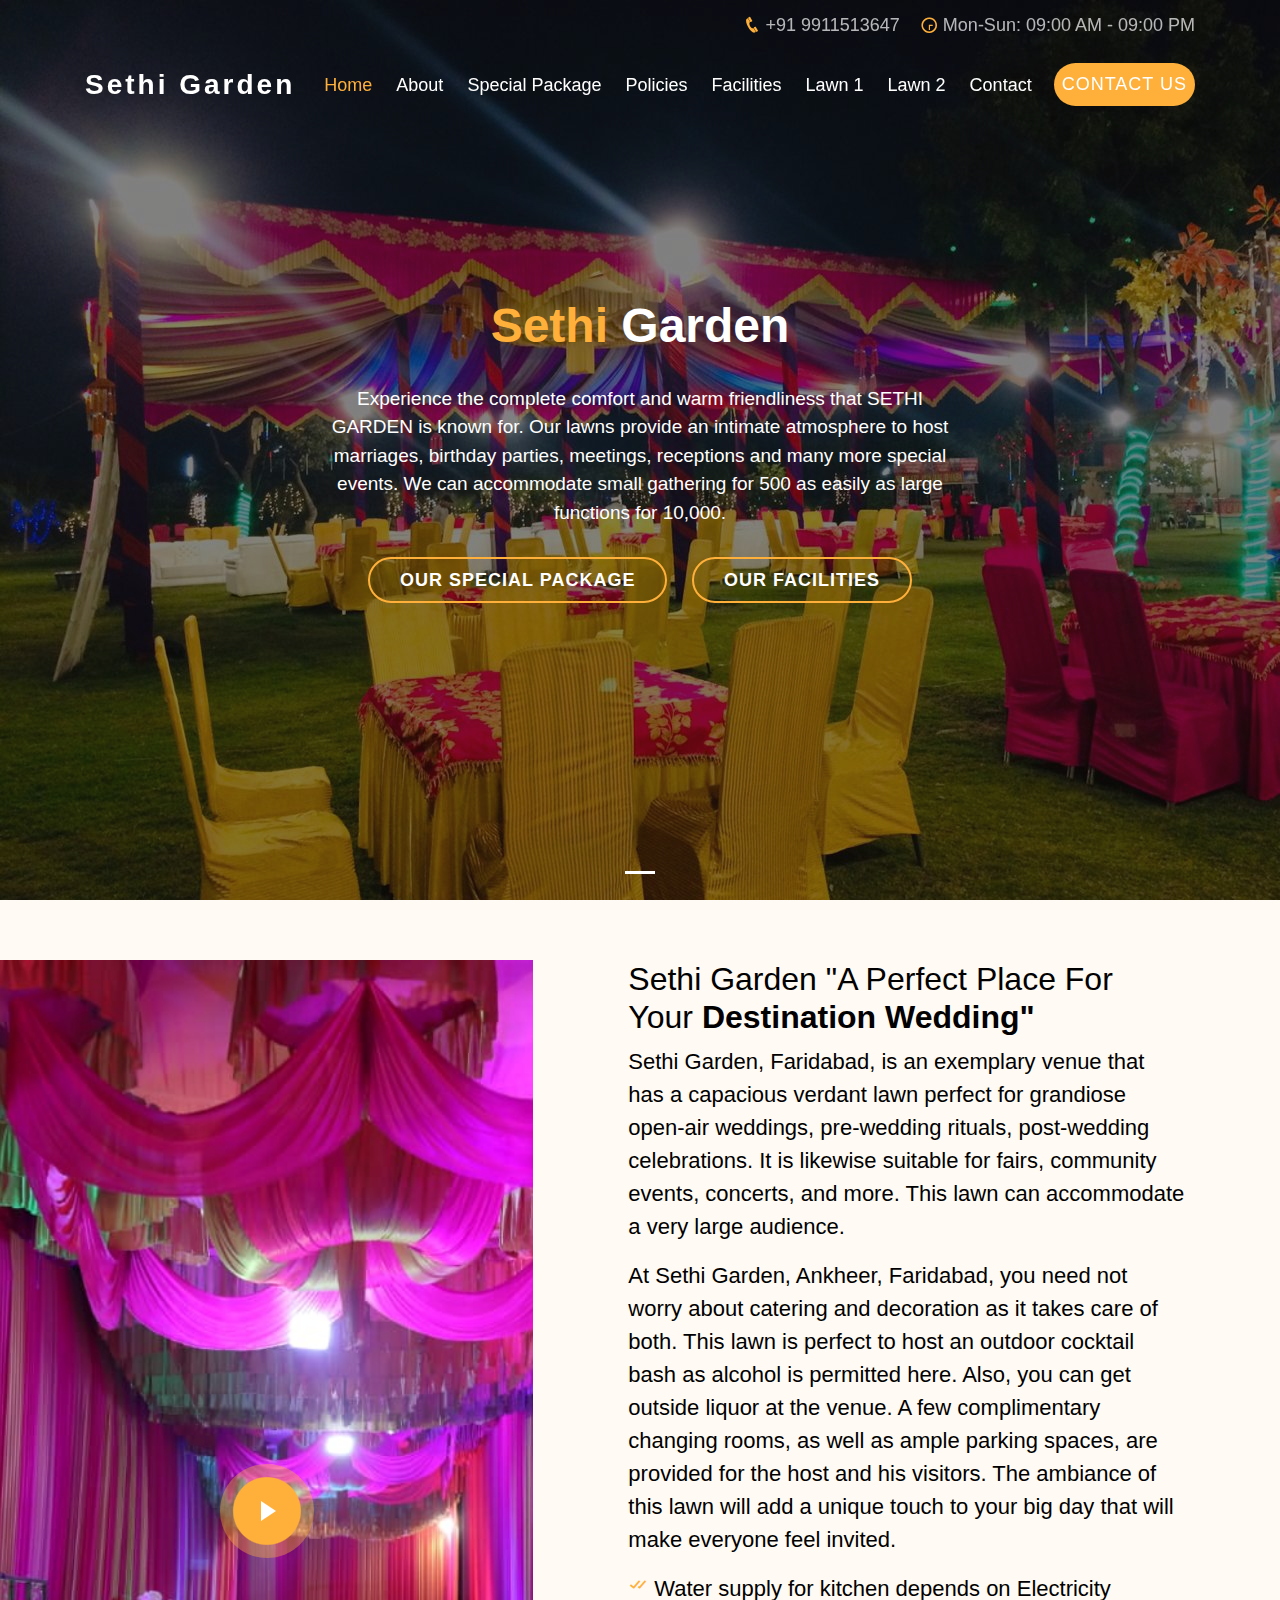
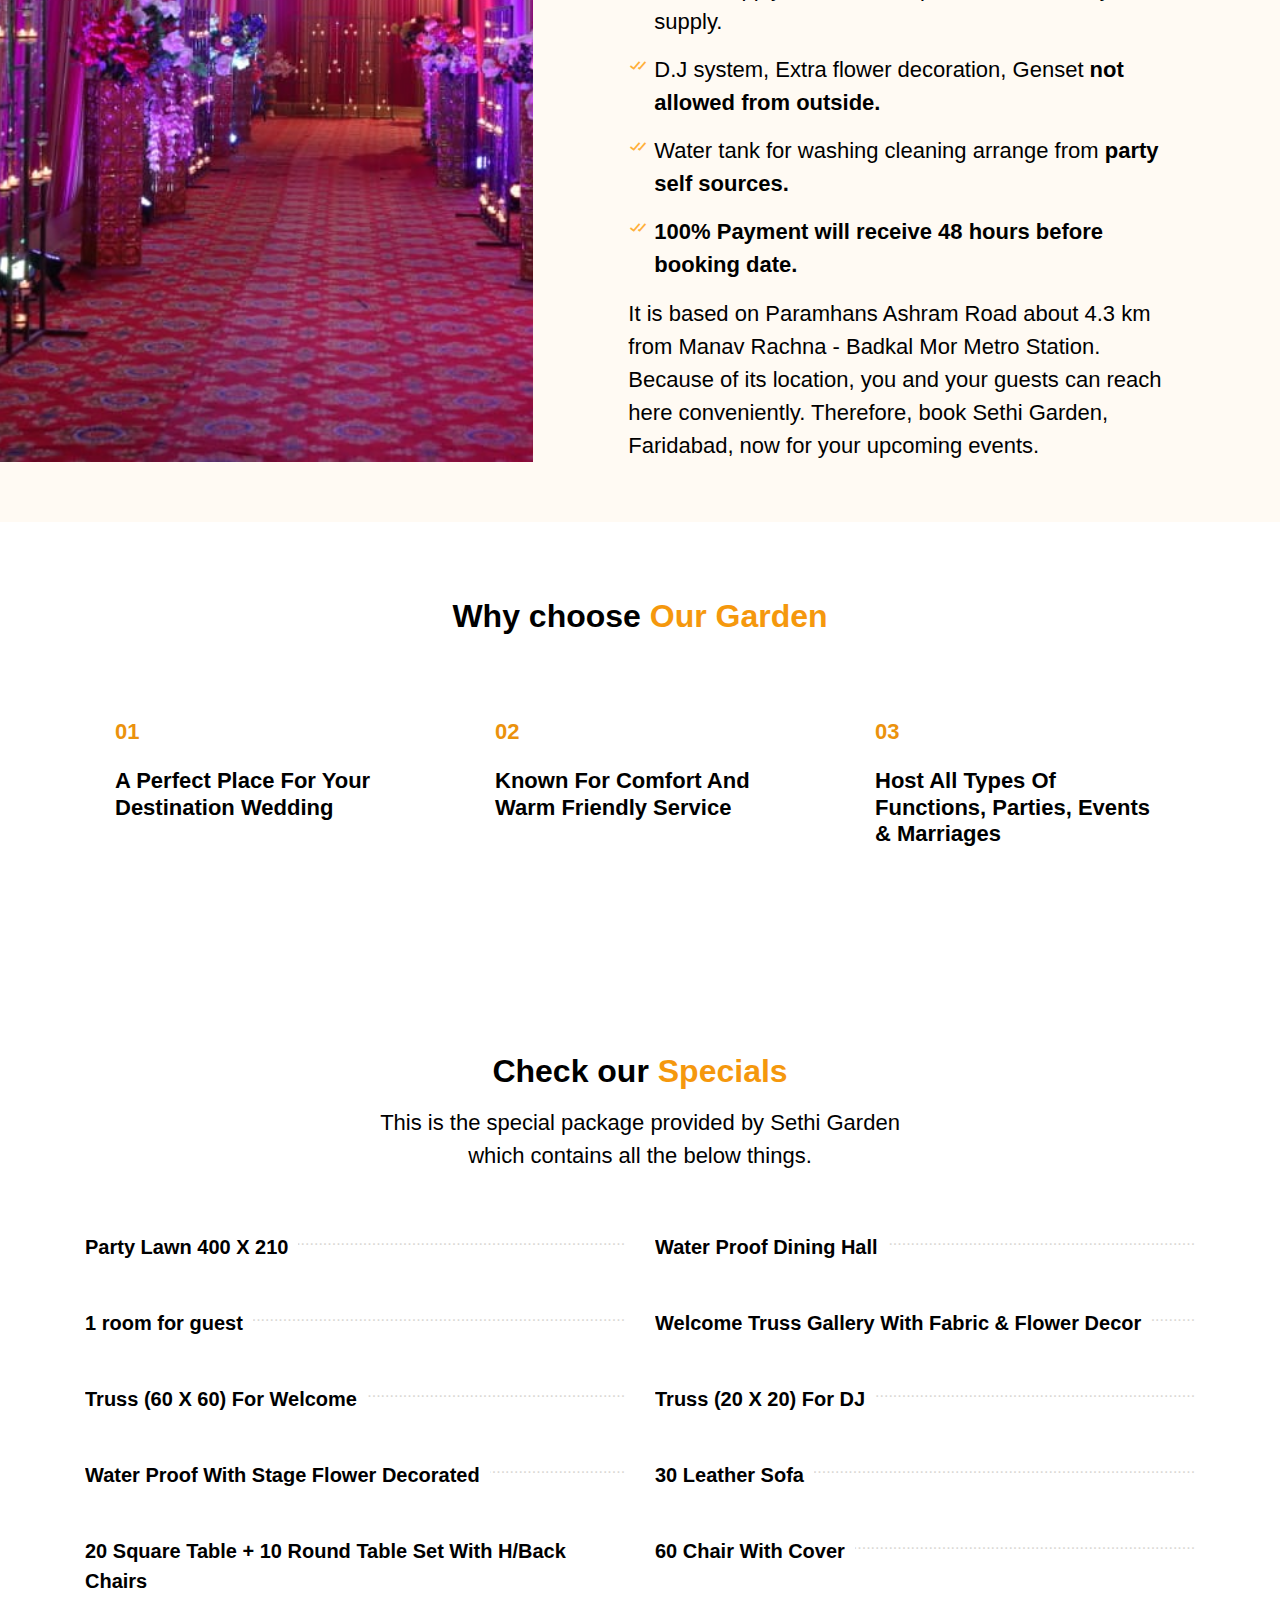
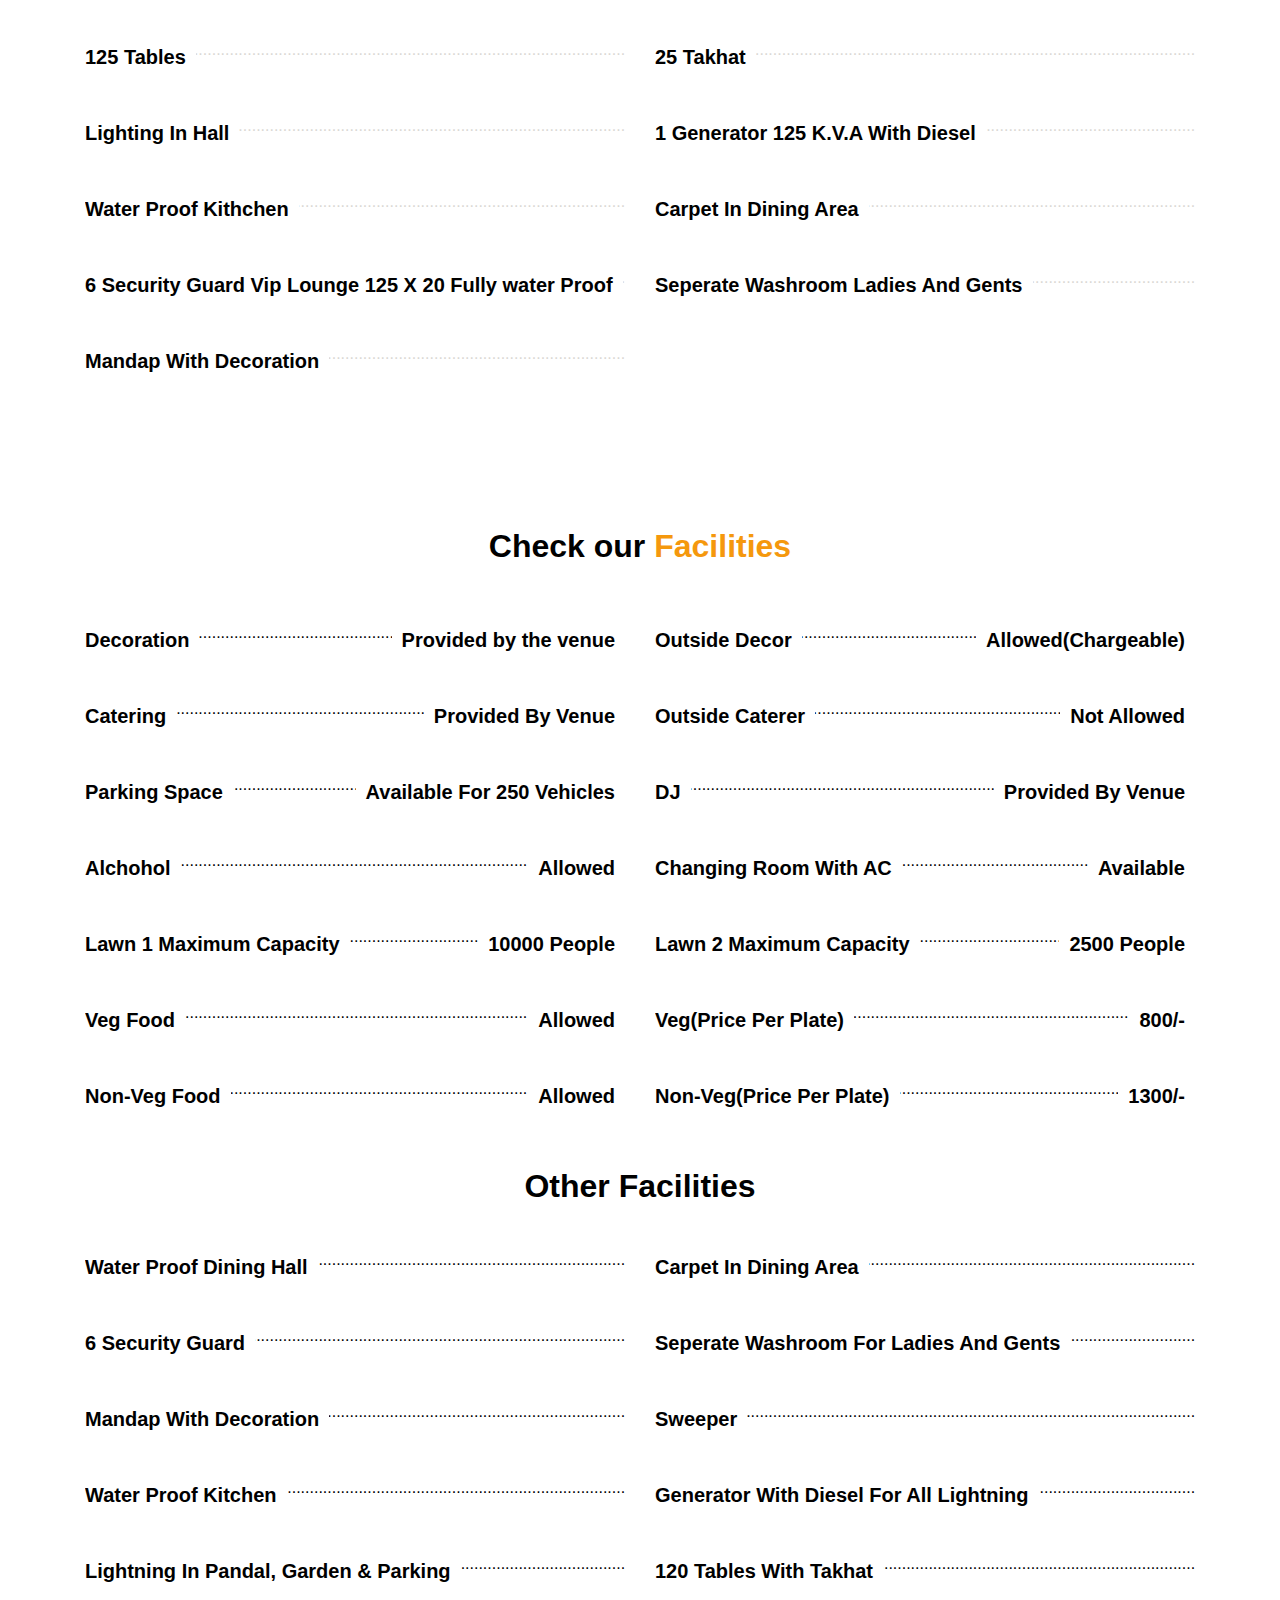
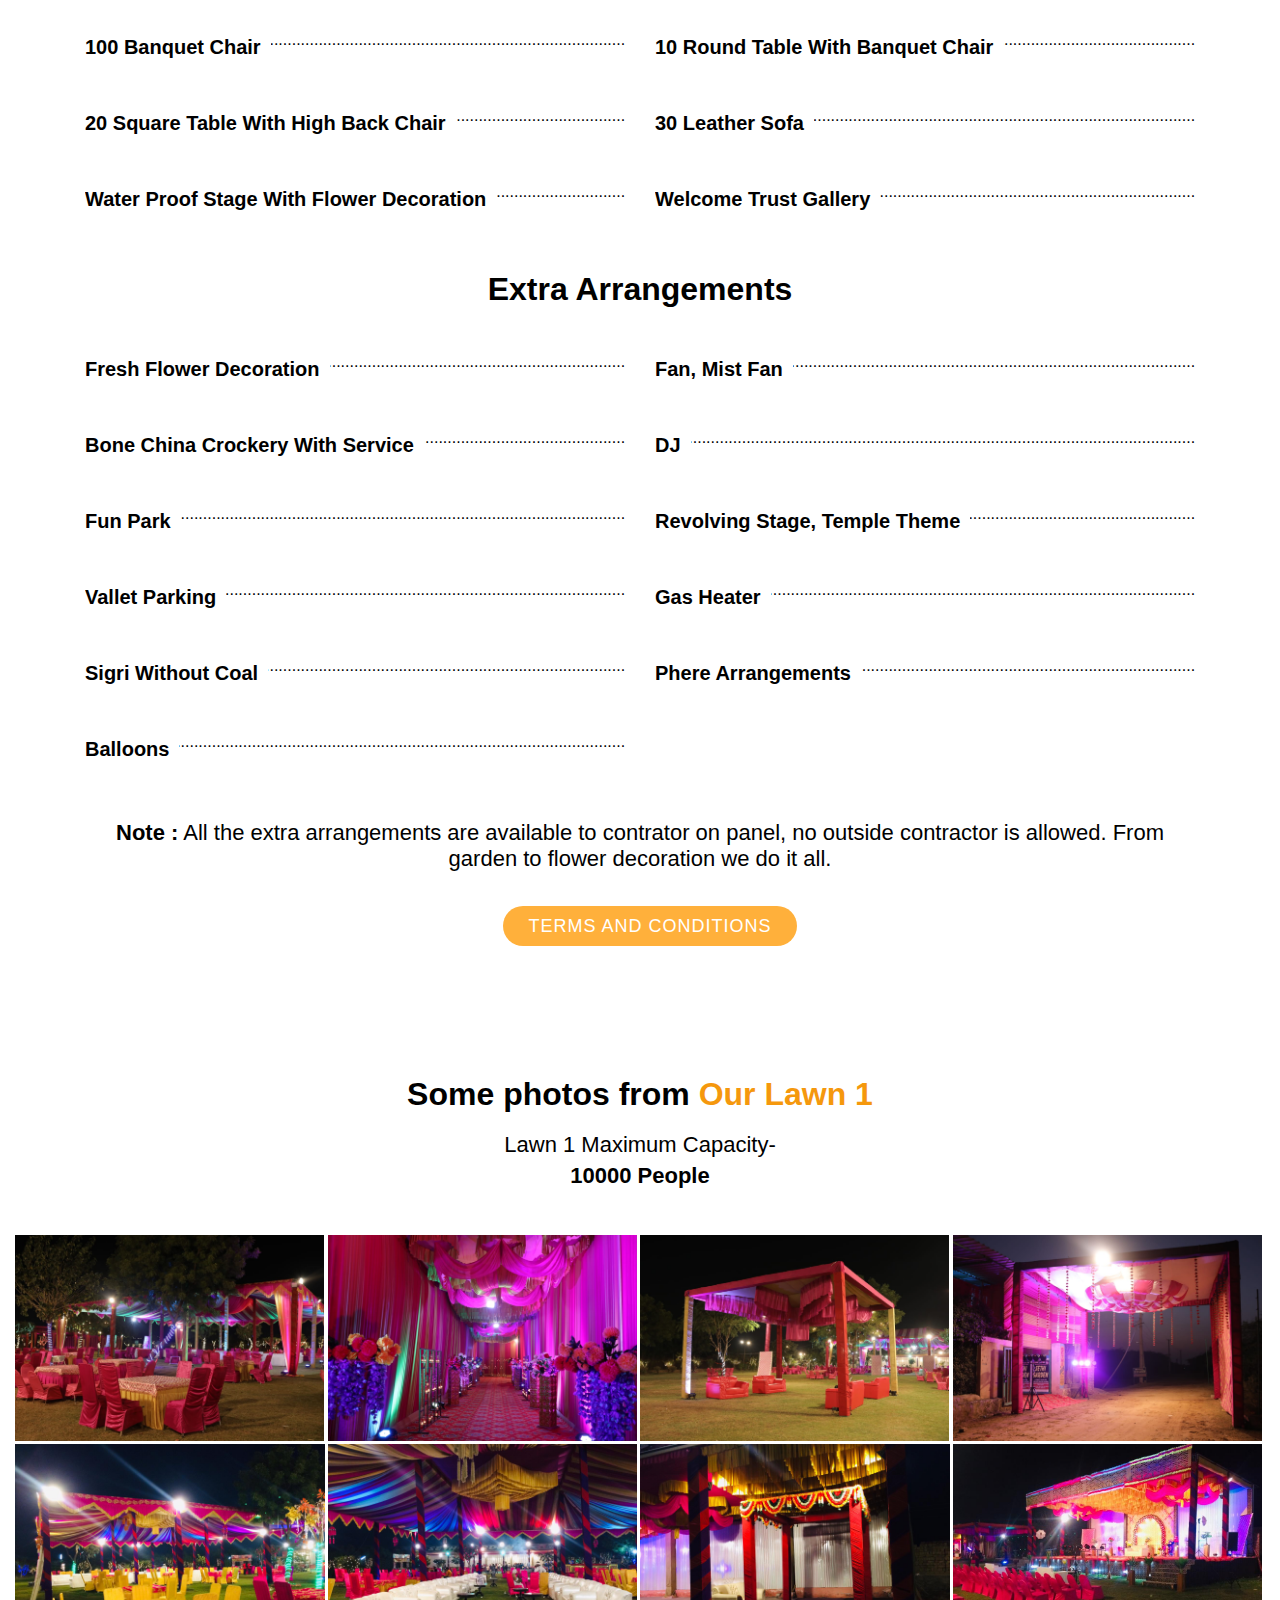
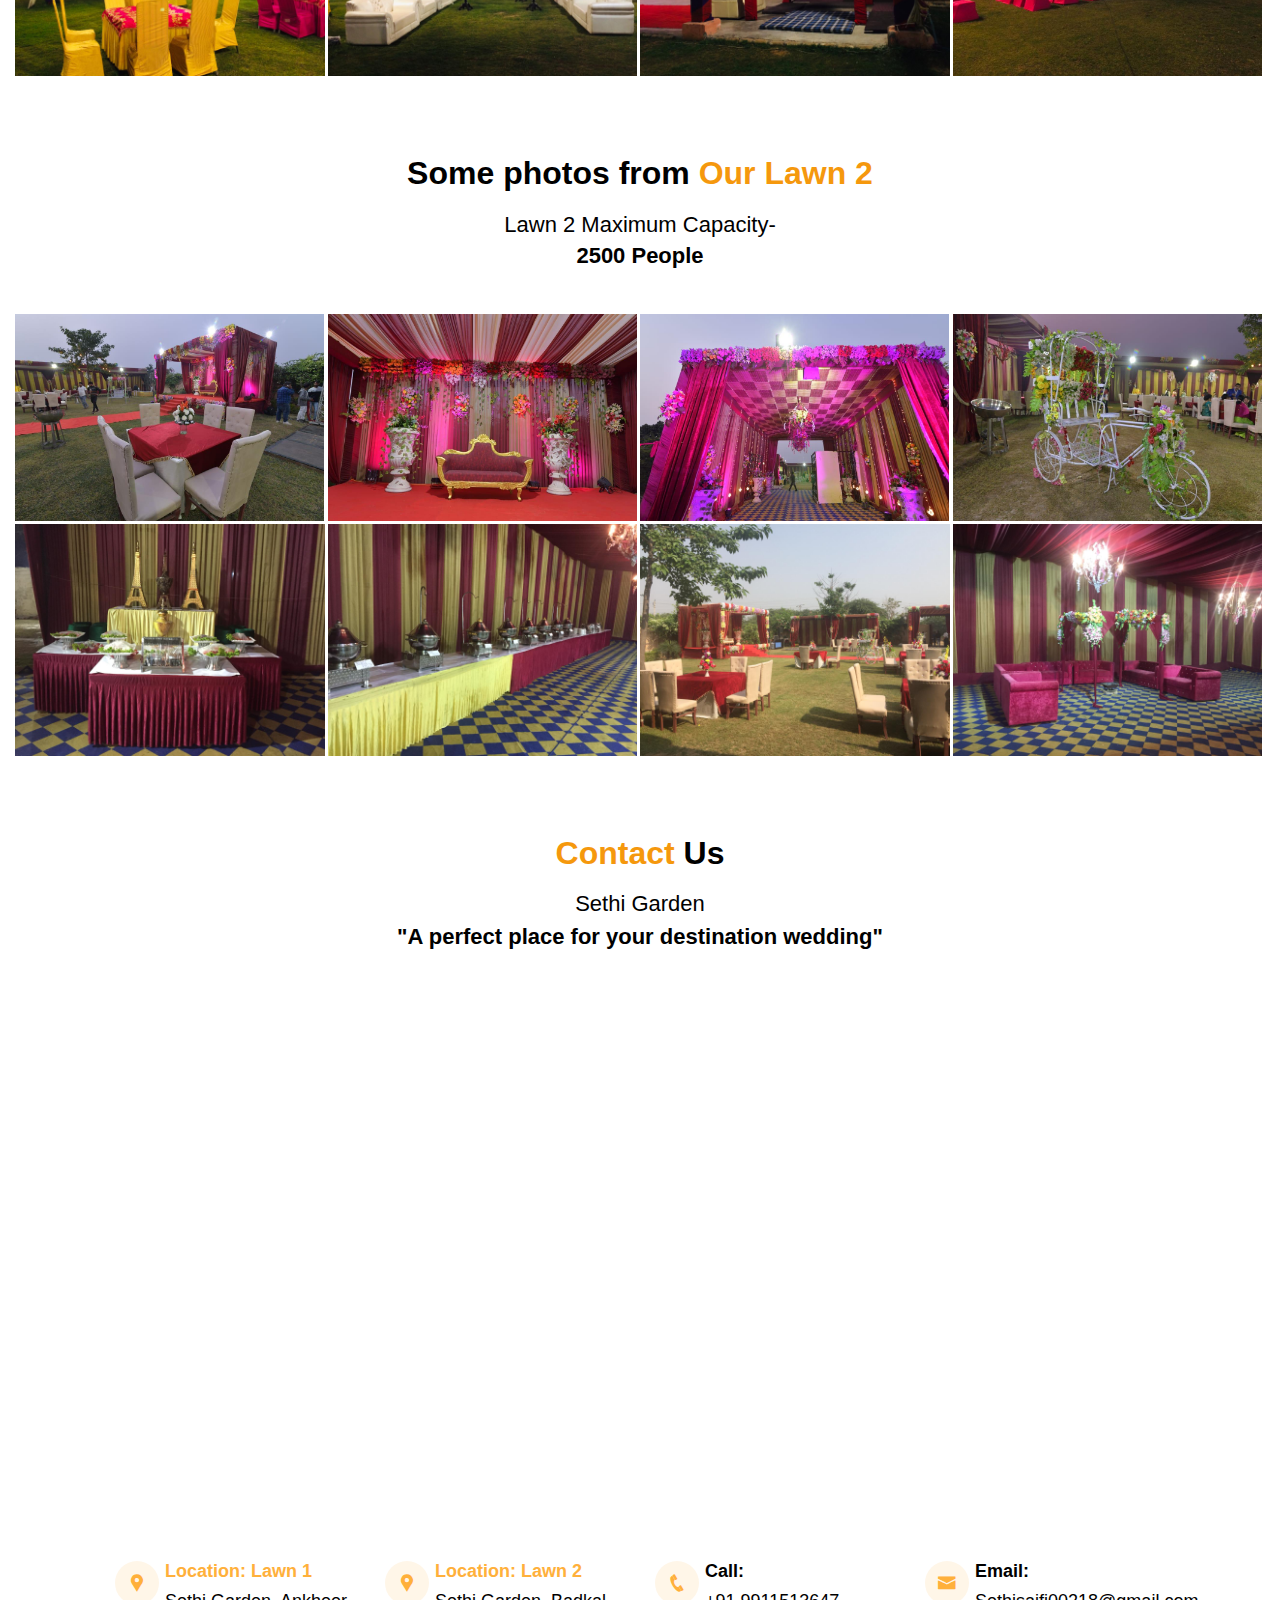
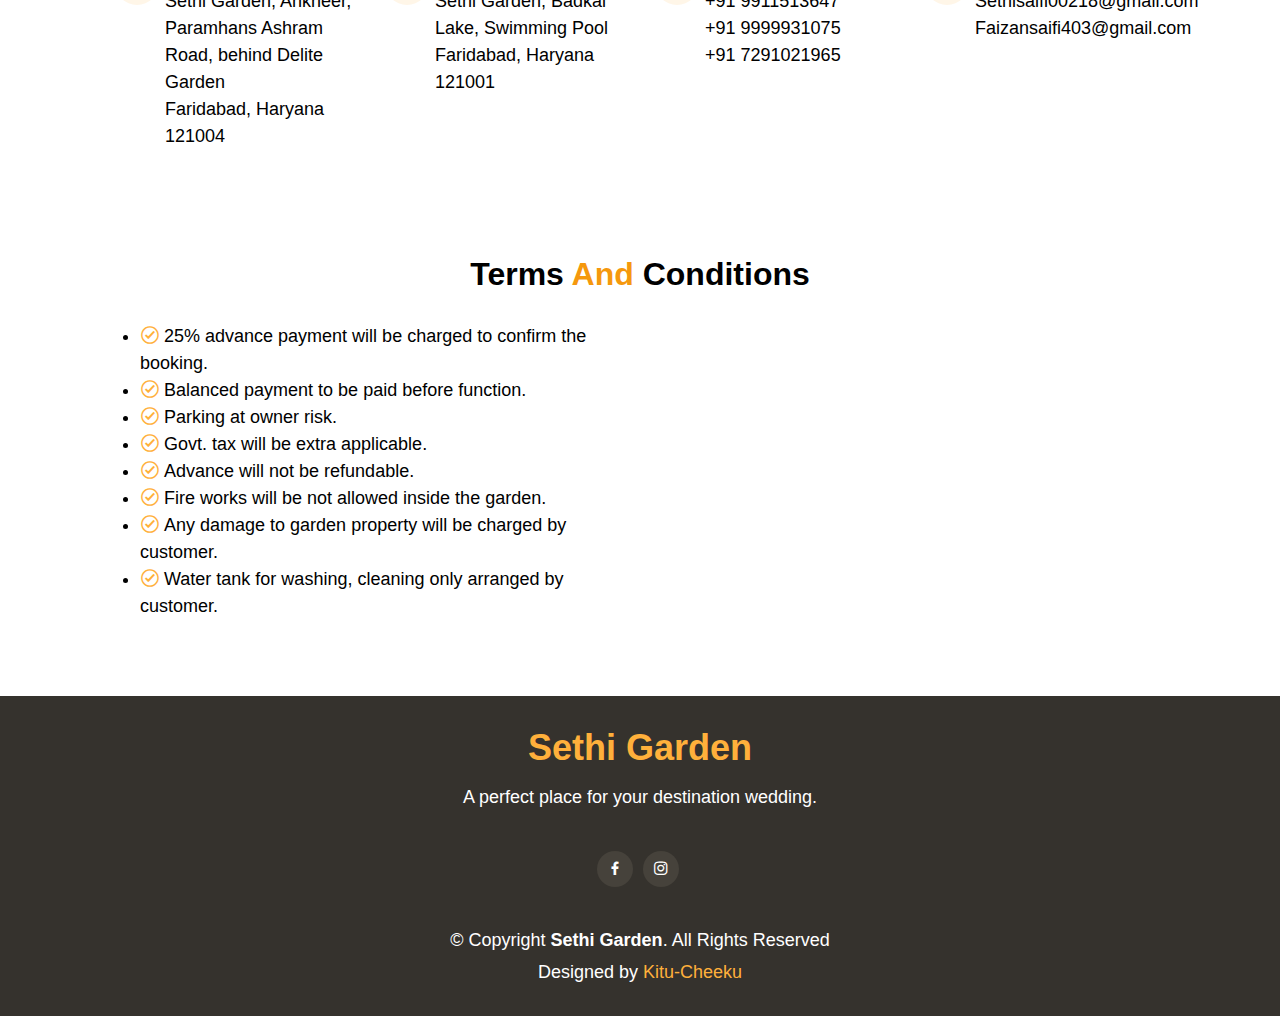
<file: index.html>
<!DOCTYPE html>
<html lang="en">

<head>
  <meta charset="utf-8">
  <meta content="width=device-width, initial-scale=1.0" name="viewport">

  <title>Sethi Garden</title>
  <meta content="" name="descriptison">
  <meta content="" name="keywords">

  <!-- Favicons -->
  <link href="assets/img/kc1.jpg" rel="icon">
  <link href="assets/img/kc1.jpg" rel="apple-touch-icon">

  <!-- Google Fonts -->
  <link rel="stylesheet" href="https://www-static.wework.com/apercu/apercu.css" />
  <link rel="stylesheet" href="https://www-static.wework.com/apercu/apercu_mono.css" />
  
  <!-- Vendor CSS Files -->
  <link href="assets/vendor/bootstrap/css/bootstrap.min.css" rel="stylesheet">
  <link href="assets/vendor/icofont/icofont.min.css" rel="stylesheet">
  <link href="assets/vendor/boxicons/css/boxicons.min.css" rel="stylesheet">
  <link href="assets/vendor/animate.css/animate.min.css" rel="stylesheet">
  <link href="assets/vendor/venobox/venobox.css" rel="stylesheet">
  <link href="assets/vendor/owl.carousel/assets/owl.carousel.min.css" rel="stylesheet">

  <!-- Template Main CSS File -->
  <link href="assets/css/style.css" rel="stylesheet">

</head>

<body>

  <!-- ======= Top Bar ======= -->
  <section id="topbar" class="d-none d-lg-flex align-items-center fixed-top topbar-transparent">
    <div class="container text-right">
      <i class="icofont-phone"></i> +91 9911513647
      <i class="icofont-clock-time icofont-rotate-180"></i> Mon-Sun: 09:00 AM - 09:00 PM </div>
     
   
  </section>

  <!-- ======= Header ======= -->
  <header id="header" class="fixed-top d-flex align-items-center header-transparent">
    <div class="container d-flex align-items-center">

      <div class="logo mr-auto">
        <h3 class="text-light"><a href="index.html"><span><b>Sethi Garden</b></span></a></h3>
        <!-- Uncomment below if you prefer to use an image logo-->
        <!---- <a href="index.html"><img src="assets/img/kc1.jpg" alt="" class="img-fluid"></a>-->
      </div>

      <nav class="nav-menu d-none d-lg-block">
        <ul>
          <li class="active"><a href="index.html">Home</a></li>
          <li><a href="#about">About</a></li>
          <li><a href="#menu">Special Package</a></li>
          <li><a href="#policies">Policies</a></li>
          <li><a href="#facility">Facilities</a></li>
          <li><a href="#gallery">Lawn 1</a></li>
          <li><a href="#gallery2">Lawn 2</a></li>
          <li><a href="#contact">Contact</a></li>

          <li class="book-a-table text-center"><a href="https://docs.google.com/forms/d/e/1FAIpQLSeK6Ia59I0l27ZjmSPm8x__IYP8dkdOEiIsFcV5pKVUNmbPEg/viewform?usp=sf_link">Contact Us</a></li>
        </ul>
      </nav><!-- .nav-menu -->

    </div>
  </header><!-- End Header -->

  <!-- ======= Hero Section ======= -->
  <section id="hero">
    <div class="hero-container">
      <div id="heroCarousel" class="carousel slide carousel-fade" data-ride="carousel">

        <ol class="carousel-indicators" id="hero-carousel-indicators"></ol>

        <div class="carousel-inner" role="listbox">

          <!-- Slide 1 -->
          <div class="carousel-item active" style="background: url(assets/img/slide/27.jpg);">
            <div class="carousel-container">
              <div class="carousel-content">
                <h2 class="animate__animated animate__fadeInDown"><span>Sethi</span> Garden </h2>
                <p class="animate__animated animate__fadeInUp">Experience the complete comfort and warm friendliness that SETHI GARDEN is known for. Our lawns provide an intimate atmosphere to host marriages, birthday parties, meetings, receptions and many more special events. We can accommodate small gathering for 500 as easily as large functions for 10,000.</p>
                <div>
                  <a href="#menu" class="btn-menu animate__animated animate__fadeInUp scrollto">Our Special Package</a>
                  <a href="#facility" class="btn-book animate__animated animate__fadeInUp scrollto">Our Facilities</a>
                </div>
              </div>
            </div>
          </div>

          <!-- Slide 2 -->
         <!---- <div class="carousel-item" style="background: url(assets/img/slide/27.jpg);">
            <div class="carousel-container">
              <div class="carousel-content">
                <h2 class="animate__animated animate__fadeInDown">Banquet</h2>
                <p class="animate__animated animate__fadeInUp">Sethi Garden for your events .To make your occassions ,your celebrations special.

                  Best Wedding Places:- Turn your dream wedding to reality. Sethi Garden is the Best Wedding place for that heavenly marriage</p>
                <div>
                  <a href="#menu" class="btn-menu animate__animated animate__fadeInUp scrollto">Our Special Package</a>
                  <a href="#facility" class="btn-book animate__animated animate__fadeInUp scrollto">Our Facilities</a>
                </div>
              </div>
            </div>
          </div>-->

          <!-- Slide 3 -->
         <!---- <div class="carousel-item" style="background: url(assets/img/slide/29.jpg);">
            <div class="carousel-background"><img src="assets/img/slide/29.jpg" alt=""></div>
            <div class="carousel-container">
              <div class="carousel-content">
                <h2 class="animate__animated animate__fadeInDown">The Best Wedding Place</h2>
                <p class="animate__animated animate__fadeInUp">We welcome you to Sethi Garden as one of the best Wedding places to make your Nuptials, Engagement Ceremony, Baby Shower, Communion Party, Marriage a heavenly experience with a warm ambience. We cater to your wedding needs with delicious mouth watering cuisines.</p>
                <div>
                  <a href="#menu" class="btn-menu animate__animated animate__fadeInUp scrollto">Our Special Package</a>
                  <a href="#facility" class="btn-book animate__animated animate__fadeInUp scrollto">Our Facilities</a>
                </div>
              </div>
            </div>
          </div>-->
        </div>

       <!---- <a class="carousel-control-prev" href="#heroCarousel" role="button" data-slide="prev">
          <span class="carousel-control-prev-icon icofont-simple-left" aria-hidden="true"></span>
          <span class="sr-only">Previous</span>
        </a>

        <a class="carousel-control-next" href="#heroCarousel" role="button" data-slide="next">
          <span class="carousel-control-next-icon icofont-simple-right" aria-hidden="true"></span>
          <span class="sr-only">Next</span>
        </a>-->

      </div>
    </div>
  </section><!-- End Hero -->

  <main id="main">

    <!-- ======= About Section ======= -->
    <section id="about" class="about">
      <div class="container-fluid">

        <div class="row">

          <div class="col-lg-5 align-items-stretch video-box" style='background-image: url("assets/img/about1.jpg");'>
            <a href="https://youtu.be/xlcHOG_SSDw" class="venobox play-btn mb-4" data-vbtype="video" data-autoplay="true"></a>
          </div>

          <div class="col-lg-7 d-flex flex-column justify-content-center align-items-stretch">

            <div class="content">
              <h3>Sethi Garden "A Perfect Place For Your <strong>Destination Wedding"</strong></h3>
              <p>
                Sethi Garden, Faridabad, is an exemplary venue that has a capacious verdant lawn perfect for grandiose open-air weddings, pre-wedding rituals, post-wedding celebrations. It is likewise suitable for fairs, community events, concerts, and more. This lawn can accommodate a very large audience.
              </p>
              <p class="font-apercu">
                  At Sethi Garden, Ankheer, Faridabad, you need not worry about catering and decoration as it takes care of both. This lawn is perfect to host an outdoor cocktail bash as alcohol is permitted here. Also, you can get outside liquor at the venue. A few complimentary changing rooms, as well as ample parking spaces, are provided for the host and his visitors. The ambiance of this lawn will add a unique touch to your big day that will make everyone feel invited. 
              </p>
              <ul>
                <li><i class="bx bx-check-double"></i> Water supply for kitchen depends on Electricity supply.</li>
                <li><i class="bx bx-check-double"></i> D.J system, Extra flower decoration, Genset <strong>not allowed from outside.</strong></li>
                <li><i class="bx bx-check-double"></i> Water tank for washing cleaning arrange from <strong>party self sources.</strong> 
                </li>
                <li><i class="bx bx-check-double"></i> <strong>100% Payment will receive 48 hours before booking date.</strong></li>
              </ul>
              <p>
                It is based on Paramhans Ashram Road about 4.3 km from Manav Rachna - Badkal Mor Metro Station. Because of its location, you and your guests can reach here conveniently. Therefore, book Sethi Garden, Faridabad, now for your upcoming events.

              </p>
            </div>

          </div>

        </div>

      </div>
    </section><!-- End About Section -->

    <!-- ======= Whu Us Section ======= -->
    <section id="why-us" class="why-us">
      <div class="container">

        <div class="section-title">
          <h2>Why choose <span>Our Garden</span></h2>
          
        </div>

        <div class="row">

          <div class="col-lg-4">
            <div class="box">
              <span>01</span>
              <h4>A Perfect Place For Your Destination Wedding</h4>
              
            </div>
          </div>

          <div class="col-lg-4 mt-4 mt-lg-0">
            <div class="box">
              <span>02</span>
              <h4>Known For Comfort And Warm Friendly Service</h4>
              
            </div>
          </div>

          <div class="col-lg-4 mt-4 mt-lg-0">
            <div class="box">
              <span>03</span>
              <h4>Host All Types Of Functions, Parties, Events &  Marriages</h4>
              
            </div>
          </div>

        </div>

      </div>
    </section><!-- End Whu Us Section -->

    <!-- ======= special package Section ======= -->
    <section id="menu" class="menu">
      <div class="container">

        <div class="section-title">
          <h2>Check our  <span>Specials</span></h2>
          <p>This is the special package provided by Sethi Garden which
             contains all the below things.</p>

        </div>

        <div class="row menu-container">

          <div class="col-lg-6 menu-item filter-starters">
            <div class="menu-content">
              <p>Party Lawn 400 X 210</p>
            </div>
            
          </div>

          <div class="col-lg-6 menu-item filter-specialty">
            <div class="menu-content">
              <p>Water Proof Dining Hall</p>
            </div>
          </div>

          <div class="col-lg-6 menu-item filter-starters">
            <div class="menu-content">
              <p>1 room for guest</p>
            </div>
          </div>

          <div class="col-lg-6 menu-item filter-salads">
            <div class="menu-content">
              <p>Welcome Truss Gallery With Fabric & Flower Decor</p>
            </div>
          </div>

          <div class="col-lg-6 menu-item filter-specialty">
            <div class="menu-content">
              <p>Truss (60 X 60) For Welcome</p>
            </div>
            
          </div>

          <div class="col-lg-6 menu-item filter-starters">
            <div class="menu-content">
              <p>Truss (20 X 20) For DJ</p>
            </div>
            
          </div>

          <div class="col-lg-6 menu-item filter-salads">
            <div class="menu-content">
              <p>Water Proof With Stage Flower Decorated</p>
            </div>
            
          </div>

          <div class="col-lg-6 menu-item filter-salads">
            <div class="menu-content">
              <p>30 Leather Sofa</p>
            </div>
            
          </div>

          <div class="col-lg-6 menu-item filter-specialty">
            <div class="menu-content">
              <p>20 Square Table + 10 Round Table Set With H/Back Chairs</p>
            </div></div>
          <div class="col-lg-6 menu-item filter-salads">
            <div class="menu-content">
              <p>60 Chair With Cover</p>
              </div></div>
          <div class="col-lg-6 menu-item filter-specialty">
            <div class="menu-content">
              <p>125 Tables</p>
                </div></div>
                <div class="col-lg-6 menu-item filter-specialty">
                  <div class="menu-content">
                    <p>25 Takhat</p>
                  </div></div>
                  <div class="col-lg-6 menu-item filter-specialty">
                    <div class="menu-content">
                      <p>Lighting In Hall</p>
                    </div></div>
                    <div class="col-lg-6 menu-item filter-specialty">
                      <div class="menu-content">
                        <p>1 Generator 125 K.V.A With Diesel</p>
                      </div></div>
                      <div class="col-lg-6 menu-item filter-specialty">
                        <div class="menu-content">
                          <p>Water Proof Kithchen</p>
                        </div></div>
                        <div class="col-lg-6 menu-item filter-specialty">
                          <div class="menu-content">
                            <p>Carpet In Dining Area</p>
                          </div></div>
                          <div class="col-lg-6 menu-item filter-specialty">
                            <div class="menu-content">
                              <p>6 Security Guard Vip Lounge 125 X 20 Fully water Proof</p>
                            </div></div>
                            <div class="col-lg-6 menu-item filter-specialty">
                              <div class="menu-content">
                                <p>Seperate Washroom Ladies And Gents</p>
                              </div></div>
                              <div class="col-lg-6 menu-item filter-specialty">
                                <div class="menu-content">
                                  <p>Mandap With Decoration</p>
                                </div>
                              </div>
            
          </div>

        </div>

      </div>
    </section><!-- End special Package Section -->

   <!-- ======= Facilities Section ======= -->
    <section id="facility" class="facility">
      <div class="container">

        <div class="section-title">
          <h2>Check our  <span>Facilities</span></h2>
         </div>

      

        <div class="row menu-container">

          <div class="col-lg-6 menu-item filter-starters">
            <div class="menu-content">
              <p>Decoration</p><span>Provided by the venue</span>
            </div>
            
          </div>
          <div class="col-lg-6 menu-item filter-specialty">
            <div class="menu-content">
              <p>Outside Decor</p><span>Allowed(Chargeable)</span>
            </div>
          </div>

          <div class="col-lg-6 menu-item filter-specialty">
            <div class="menu-content">
              <p>Catering</p><span> Provided By Venue</span>
            </div>
          </div>
          <div class="col-lg-6 menu-item filter-specialty">
            <div class="menu-content">
              <p>Outside Caterer</p><span>Not Allowed</span>
            </div>
          </div>

          <div class="col-lg-6 menu-item filter-starters">
            <div class="menu-content">
              <p>Parking Space</p><span>Available For 250 Vehicles</span>
            </div>
          </div>

          <div class="col-lg-6 menu-item filter-salads">
            <div class="menu-content">
              <p>DJ</p><span>Provided By Venue</span>
            </div>
          </div>

          <div class="col-lg-6 menu-item filter-specialty">
            <div class="menu-content">
              <p>Alchohol</p><span>Allowed</span>
            </div>
            </div>

          <div class="col-lg-6 menu-item filter-starters">
            <div class="menu-content">
              <p>Changing Room With AC</p><span>Available</span>
            </div>
            </div>

          <div class="col-lg-6 menu-item filter-salads">
            <div class="menu-content">
              <p>Lawn 1 Maximum Capacity</p><span>10000 People</span>
            </div>
            </div>

          <div class="col-lg-6 menu-item filter-salads">
            <div class="menu-content">
              <p>Lawn 2 Maximum Capacity</p><span>2500 People</span>
            </div>
            </div>
           <div class="col-lg-6 menu-item filter-specialty">
            <div class="menu-content">
              <p>Veg Food</p><span>Allowed</span>
            </div>
          </div>
          <div class="col-lg-6 menu-item filter-salads">
            <div class="menu-content">
              <p>Veg(Price Per Plate)</p><span>800/-</span>
              </div>
            </div>
          <div class="col-lg-6 menu-item filter-specialty">
            <div class="menu-content">
              <p>Non-Veg Food</p><span>Allowed</span>
                </div>
              </div>
                <div class="col-lg-6 menu-item filter-specialty">
                  <div class="menu-content">
                    <p>Non-Veg(Price Per Plate)</p><span>1300/-</span>
                  </div>
                </div>
                  
                    
                  </div><br>
                    <p><h3><strong>Other Facilities</strong></h3></p>
                    <div class="row menu-container">
                      
                      <div class="col-lg-6 menu-item filter-specialty">
                        <div class="menu-content">
                          <p>Water Proof Dining Hall</p>
                        </div>
                      </div>
                        <div class="col-lg-6 menu-item filter-specialty">
                          <div class="menu-content">
                            <p>Carpet In Dining Area</p>
                          </div>
                        </div>
                          <div class="col-lg-6 menu-item filter-specialty">
                            <div class="menu-content">
                              <p>6 Security Guard </p>
                            </div>
                          </div>
                            <div class="col-lg-6 menu-item filter-specialty">
                              <div class="menu-content">
                                <p>Seperate Washroom For Ladies And Gents</p>
                              </div>
                            </div>
                              <div class="col-lg-6 menu-item filter-specialty">
                                <div class="menu-content">
                                  <p>Mandap With Decoration</p>
                                </div>
                              </div>
                              <div class="col-lg-6 menu-item filter-specialty">
                                <div class="menu-content">
                                  <p>Sweeper</p>
                                </div>
                              </div>
                              <div class="col-lg-6 menu-item filter-specialty">
                                <div class="menu-content">
                                  <p>Water Proof Kitchen</p>
                                </div>
                              </div>
                              <div class="col-lg-6 menu-item filter-specialty">
                                <div class="menu-content">
                                  <p>Generator With Diesel For All Lightning</p>
                                </div>
                              </div>
                              <div class="col-lg-6 menu-item filter-specialty">
                                <div class="menu-content">
                                  <p>Lightning In Pandal, Garden & Parking</p>
                                </div>
                              </div>
                              <div class="col-lg-6 menu-item filter-specialty">
                                <div class="menu-content">
                                  <p>120 Tables With Takhat</p>
                                </div>
                              </div>
                              <div class="col-lg-6 menu-item filter-specialty">
                                <div class="menu-content">
                                  <p>100 Banquet Chair</p>
                                </div>
                              </div>
                              <div class="col-lg-6 menu-item filter-specialty">
                                <div class="menu-content">
                                  <p>10 Round Table With Banquet Chair</p>
                                </div>
                              </div>
                              <div class="col-lg-6 menu-item filter-specialty">
                                <div class="menu-content">
                                  <p>20 Square Table With High Back Chair</p>
                                </div>
                              </div>
                              <div class="col-lg-6 menu-item filter-specialty">
                                <div class="menu-content">
                                  <p>30 Leather Sofa</p>
                                </div>
                              </div>
                              <div class="col-lg-6 menu-item filter-specialty">
                                <div class="menu-content">
                                  <p>Water Proof Stage With Flower Decoration</p>
                                </div>
                              </div>
                              <div class="col-lg-6 menu-item filter-specialty">
                                <div class="menu-content">
                                  <p>Welcome Trust Gallery</p>
                                </div>
                              </div>
            
          </div><br>
          <p><h3><strong>Extra Arrangements</strong></h3></p>
          <div class="row menu-container">
            <div class="col-lg-6 menu-item filter-specialty">
              <div class="menu-content">
                <p>Fresh Flower Decoration</p>
              </div>
            </div>
            <div class="col-lg-6 menu-item filter-specialty">
              <div class="menu-content">
                <p>Fan, Mist Fan</p>
              </div>
            </div>
            <div class="col-lg-6 menu-item filter-specialty">
              <div class="menu-content">
                <p>Bone China Crockery With Service</p>
              </div>
            </div>
            <div class="col-lg-6 menu-item filter-specialty">
              <div class="menu-content">
                <p>DJ</p>
              </div>
            </div>
            <div class="col-lg-6 menu-item filter-specialty">
              <div class="menu-content">
                <p>Fun Park</p>
              </div>
            </div>
            <div class="col-lg-6 menu-item filter-specialty">
              <div class="menu-content">
                <p>Revolving Stage, Temple Theme</p>
              </div>
            </div>
            <div class="col-lg-6 menu-item filter-specialty">
              <div class="menu-content">
                <p>Vallet Parking</p>
              </div>
            </div>
            <div class="col-lg-6 menu-item filter-specialty">
              <div class="menu-content">
                <p>Gas Heater</p>
              </div>
            </div>
            <div class="col-lg-6 menu-item filter-specialty">
              <div class="menu-content">
                <p>Sigri Without Coal</p>
              </div>
            </div>
            <div class="col-lg-6 menu-item filter-specialty">
              <div class="menu-content">
                <p>Phere Arrangements </p>
              </div>
            </div>
            <div class="col-lg-6 menu-item filter-specialty">
              <div class="menu-content">
                <p>Balloons</p>
              </div>
            </div>
        </div><br>
        <p><h4><strong>Note :</strong> All the extra arrangements are available to contrator on panel, no outside contractor is allowed. From garden to flower decoration we do it all.</h4></p>
        </div><br>

        <div class="book-a-table text-center"><a href="#policies">Terms And Conditions</a></li>
</div>
    </section><!-- End Facilities Section -->

    <!--    Lawn 1 section -->
    <section id="gallery" class="gallery">
      <div class="container-fluid">

        <div class="section-title">
          <h2>Some photos from <span>Our Lawn 1</span></h2>
          <p>Lawn 1 Maximum Capacity-<h4><strong>10000 People</strong></h4></p>
        </div>

        <div class="row no-gutters">

          <div class="col-lg-3 col-md-4">
            <div class="gallery-item">
              <a href="assets\img\lawn1\7.jpg" class="venobox" data-gall="gallery-item">
                <img src="assets\img\lawn1\7.jpg" alt="" class="img-fluid">
              </a>
            </div>
          </div>

          <div class="col-lg-3 col-md-4">
            <div class="gallery-item">
              <a href="assets\img\lawn1\8.jpg" class="venobox" data-gall="gallery-item">
                <img src="assets\img\lawn1\8.jpg" alt="" class="img-fluid">
              </a>
            </div>
          </div>

          <div class="col-lg-3 col-md-4">
            <div class="gallery-item">
              <a href="assets\img\lawn1\9.jpg" class="venobox" data-gall="gallery-item">
                <img src="assets\img\lawn1\9.jpg" alt="" class="img-fluid">
              </a>
            </div>
          </div>

          <div class="col-lg-3 col-md-4">
            <div class="gallery-item">
              <a href="assets\img\lawn1\14.jpg" class="venobox" data-gall="gallery-item">
                <img src="assets\img\lawn1\14.jpg" alt="" class="img-fluid">
              </a>
            </div>
          </div>
          <div class="col-lg-3 col-md-4">
            <div class="gallery-item">
              <a href="assets\img\lawn1\27.jpg" class="venobox" data-gall="gallery-item">
                <img src="assets\img\lawn1\27.jpg" alt="" class="img-fluid">
              </a>
            </div>
          </div>
          <div class="col-lg-3 col-md-4">
            <div class="gallery-item">
              <a href="assets\img\lawn1\29.jpg" class="venobox" data-gall="gallery-item">
                <img src="assets\img\lawn1\29.jpg" alt="" class="img-fluid">
              </a>
            </div>
          </div>
          <div class="col-lg-3 col-md-4">
            <div class="gallery-item">
              <a href="assets\img\lawn1\30.jpg" class="venobox" data-gall="gallery-item">
                <img src="assets\img\lawn1\30.jpg" alt="" class="img-fluid">
              </a>
            </div>
          </div>
          <div class="col-lg-3 col-md-4">
            <div class="gallery-item">
              <a href="assets\img\lawn1\25.jpg" class="venobox" data-gall="gallery-item">
                <img src="assets\img\lawn1\25.jpg" alt="" class="img-fluid">
              </a>
            </div>
          </div>
        </div>
      </div>
    </section><!-- End lawn1 Section -->
    <!-- ======= lawn2 Section ======= -->
    <section id="gallery2" class="gallery2">
      <div class="container-fluid">

        <div class="section-title">
          <h2>Some photos from <span>Our Lawn 2</span></h2>
          <p>Lawn 2 Maximum Capacity-<h4><strong>2500 People</strong></h4></p>
        </div>

        <div class="row no-gutters">

          <div class="col-lg-3 col-md-4">
            <div class="gallery-item">
              <a href="assets\img\lawn2\a.jpg" class="venobox" data-gall="gallery-item">
                <img src="assets\img\lawn2\a.jpg" alt="" class="img-fluid">
              </a>
            </div>
          </div>

          <div class="col-lg-3 col-md-4">
            <div class="gallery-item">
              <a href="assets\img\lawn2\c.jpg" class="venobox" data-gall="gallery-item">
                <img src="assets\img\lawn2\c.jpg" alt="" class="img-fluid">
              </a>
            </div>
          </div>

          <div class="col-lg-3 col-md-4">
            <div class="gallery-item">
              <a href="assets\img\lawn2\j.jpg" class="venobox" data-gall="gallery-item">
                <img src="assets\img\lawn2\j.jpg" alt="" class="img-fluid">
              </a>
            </div>
          </div>

          <div class="col-lg-3 col-md-4">
            <div class="gallery-item">
              <a href="assets\img\lawn2\m.jpg" class="venobox" data-gall="gallery-item">
                <img src="assets\img\lawn2\m.jpg" alt="" class="img-fluid">
              </a>
            </div>
          </div>
         
          <div class="col-lg-3 col-md-4">
            <div class="gallery-item">
              <a href="assets\img\lawn2\i.jpg" class="venobox" data-gall="gallery-item">
                <img src="assets\img\lawn2\i.jpg" alt="" class="img-fluid">
              </a>
            </div>
          </div>
          <div class="col-lg-3 col-md-4">
            <div class="gallery-item">
              <a href="assets\img\lawn2\e.jpg" class="venobox" data-gall="gallery-item">
                <img src="assets\img\lawn2\e.jpg" alt="" class="img-fluid">
              </a>
            </div>
          </div>
          <div class="col-lg-3 col-md-4">
            <div class="gallery-item">
              <a href="assets\img\lawn2\k.jpg" class="venobox" data-gall="gallery-item">
                <img src="assets\img\lawn2\k.jpg" alt="" class="img-fluid">
              </a>
            </div>
          </div>
          <div class="col-lg-3 col-md-4">
            <div class="gallery-item">
              <a href="assets\img\lawn2\b.jpg" class="venobox" data-gall="gallery-item">
                <img src="assets\img\lawn2\b.jpg" alt="" class="img-fluid">
              </a>
            </div>
          </div>
          </div>
      </div>
    </section><!-- End lawn2 Section -->

    <!-- ======= Contact Section ======= -->
    <section id="contact" class="contact">
      <div class="container">

        <div class="section-title">
          <h2><span>Contact</span> Us</h2>
         <p>Sethi Garden <br><strong>"A perfect place for your destination wedding"</strong></p>
        </div>
      </div>

     
      <!--Google map-->
      <div id="map-container-google-1" class="z-depth-1-half map-container" style="height: 500px">
        <iframe src="https://maps.google.com/maps?q=Sethi+Garden
      +Faridabad+Haryana&t=&z=13&ie=UTF8&iwloc=&output=embed" frameborder="0"
          style="border:0" allowfullscreen></iframe>
      </div>
      <!--Google Maps-->
<div class="container mt-5">

        <div class="info-wrap">
          <div class="row">
            <div class="col-lg-3 col-md-6 info">
              <i class="icofont-google-map"></i>
              <h4><a href="https://www.google.com/maps/place/SETHI+GARDEN/@28.4276042,77.2757657,17z/data=!3m1!4b1!4m5!3m4!1s0x390cde0c2d5d46d3:0xd050639132e5cd4e!8m2!3d28.4275995!4d77.2779544">Location: Lawn 1</a></h4>
              <p>Sethi Garden, Ankheer, Paramhans Ashram Road, behind Delite Garden <br>Faridabad, Haryana 121004</p>
            </div>
            <div class="col-lg-3 col-md-6 info">
              <i class="icofont-google-map"></i>
              <h4><a href="https://www.google.com/maps/place/sethi+garden/@28.4132874,77.2756142,17z/data=!3m1!4b1!4m5!3m4!1s0x390cdf79410771ad:0x719cb5f2fa5ee377!8m2!3d28.4132827!4d77.2778029">Location: Lawn 2</a></h4>
              <p>Sethi Garden, Badkal Lake, Swimming Pool <br>Faridabad, Haryana 121001</p>
            </div>

           <div class="col-lg-3 col-md-6 info mt-4 mt-lg-0">
              <i class="icofont-phone"></i>
              <h4>Call:</h4>
              <p>+91 9911513647<br>+91 9999931075<br>+91 7291021965</p>
            </div>
            <div class="col-lg-3 col-md-6 info mt-4 mt-lg-0">
              <i class="icofont-envelope"></i>
              <h4>Email:</h4>
              <p>Sethisaifi00218@gmail.com<br>Faizansaifi403@gmail.com</p>
            </div>
          </div>
        </div>

      

      </div>
    </section><!-- End Contact Section -->
    <!--Policies section-->
    <section id="policies" class="policies">
      <div class="container">

        <div class="section-title">
          <h2>Terms  <span>And</span> Conditions</h2>

        </div>
        <div class="col-lg-6 pt-4 pt-lg-0 content">
        <ul class="font-apercu">
          <li><i class="icofont-check-circled"></i>25% advance payment will be charged to confirm the booking.</li>
          <li><i class="icofont-check-circled"></i>Balanced payment to be paid before function.</li>
          <li><i class="icofont-check-circled"></i>Parking at owner risk.</li>
          <li><i class="icofont-check-circled"></i>Govt. tax will be extra applicable.</li>
          <li><i class="icofont-check-circled"></i>Advance will not be refundable.</li>
          <li><i class="icofont-check-circled"></i>Fire works will be not allowed inside the garden.</li>
          <li><i class="icofont-check-circled"></i>Any damage to garden property will be charged by customer.</li>
          <li><i class="icofont-check-circled"></i>Water tank for washing, cleaning only arranged by customer.</li>
        </ul>
      </div>
        </div>
        </section>
        <!--End Policies section-->

  </main><!-- End #main -->

  <!-- ======= Footer ======= -->
  <footer id="footer">
    <div class="container">
      <h3>Sethi Garden</h3>
      <p>A perfect place for your destination wedding.</p>
      <div class="social-links">
       <!--- <a href="#" class="twitter"><i class="bx bxl-twitter"></i></a>-->
        <a href="https://www.facebook.com/Sethi-Garden-171385206958803/" class="facebook"><i class="bx bxl-facebook"></i></a>
        <a href="#" class="instagram"><i class="bx bxl-instagram"></i></a>
       <!--- <a href="#" class="google-plus"><i class="bx bxl-skype"></i></a>-->
       <!---<a href="#" class="linkedin"><i class="bx bxl-linkedin"></i></a>-->
      </div>
      <div class="copyright">
        &copy; Copyright <strong><span>Sethi Garden</span></strong>. All Rights Reserved
      </div>
      <div class="credits">
        <!-- All the links in the footer should remain intact. -->
        
        
        
        Designed by <a href="#">Kitu-Cheeku</a>
      </div>
    </div>
  </footer><!-- End Footer -->

  <a href="#" class="back-to-top"><i class="icofont-simple-up"></i></a>

  <!-- Vendor JS Files -->
  <script src="assets/vendor/jquery/jquery.min.js"></script>
  <script src="assets/vendor/bootstrap/js/bootstrap.bundle.min.js"></script>
  <script src="assets/vendor/jquery.easing/jquery.easing.min.js"></script>
  <script src="assets/vendor/php-email-form/validate.js"></script>
  <script src="assets/vendor/jquery-sticky/jquery.sticky.js"></script>
  <script src="assets/vendor/isotope-layout/isotope.pkgd.min.js"></script>
  <script src="assets/vendor/venobox/venobox.min.js"></script>
  <script src="assets/vendor/owl.carousel/owl.carousel.min.js"></script>

  <!-- Template Main JS File -->
  <script src="assets/js/main.js"></script>

</body>

</html>
</file>
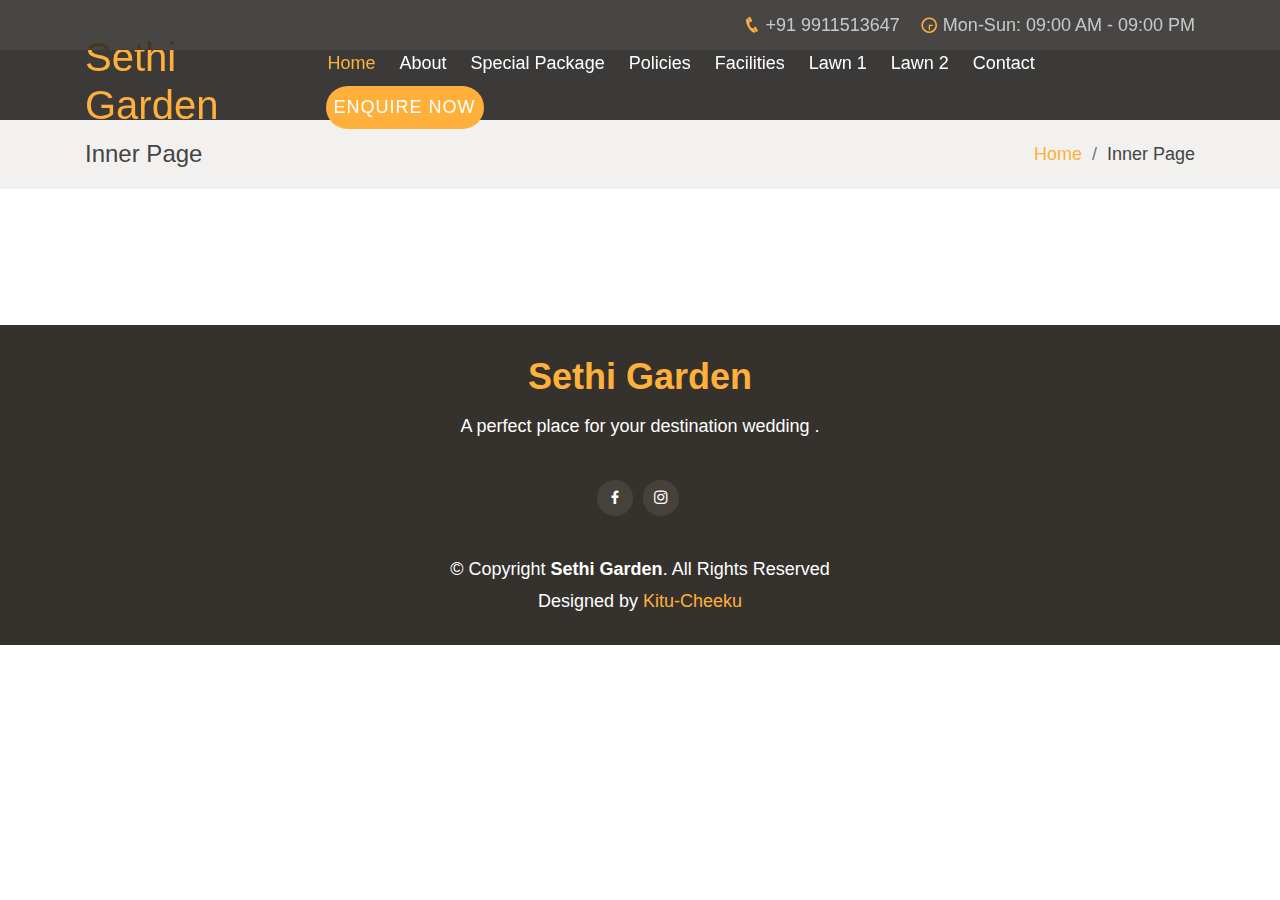
<file: inner-page.html>
<!DOCTYPE html>
<html lang="en">

<head>
  <meta charset="utf-8">
  <meta content="width=device-width, initial-scale=1.0" name="viewport">

  <title>Inner Page - Sethi Garden</title>
  <meta content="" name="descriptison">
  <meta content="" name="keywords">

  <!-- Favicons -->
  <!--<link href="assets/img/kc1.jpg" rel="icon">
  <link href="assets/img/kc1.jpg" rel="apple-touch-icon">-->

  <!-- Google Fonts -->
  <link rel="stylesheet" href="//www-static.wework.com/apercu/apercu.css">
  <link rel="stylesheet" href="//www-static.wework.com/apercu/apercu_mono.css">
  <!-- Vendor CSS Files -->
  <link href="assets/vendor/bootstrap/css/bootstrap.min.css" rel="stylesheet">
  <link href="assets/vendor/icofont/icofont.min.css" rel="stylesheet">
  <link href="assets/vendor/boxicons/css/boxicons.min.css" rel="stylesheet">
  <link href="assets/vendor/animate.css/animate.min.css" rel="stylesheet">
  <link href="assets/vendor/venobox/venobox.css" rel="stylesheet">
  <link href="assets/vendor/owl.carousel/assets/owl.carousel.min.css" rel="stylesheet">

  <!-- Template Main CSS File -->
  <link href="assets/css/style.css" rel="stylesheet">

  <!-- =======================================================
 
  ======================================================== -->
</head>

<body>

  <!-- ======= Top Bar ======= -->
  <section id="topbar" class="d-none d-lg-flex align-items-center fixed-top ">
    <div class="container text-right">
      <i class="icofont-phone"></i> +91 9911513647
      <i class="icofont-clock-time icofont-rotate-180"></i> Mon-Sun: 09:00 AM - 09:00 PM
    </div>
  </section>

  <!-- ======= Header ======= -->
  <header id="header" class="fixed-top d-flex align-items-center ">
    <div class="container d-flex align-items-center">

      <div class="logo mr-auto">
        <h1 class="text-light"><a href="index.html"><span>Sethi Garden</span></a></h1>
        <!-- Uncomment below if you prefer to use an image logo -->
        <!-- <a href="index.html"><img src="assets/img/logo.png" alt="" class="img-fluid"></a>-->
      </div>

      <nav class="nav-menu d-none d-lg-block">
        <ul>
          <li class="active"><a href="index.html">Home</a></li>
          <li><a href="#about">About</a></li>
          <li><a href="#menu">Special Package</a></li>
          <li><a href="#policies">Policies</a></li>
          <li><a href="#facility">Facilities</a></li>
          <li><a href="#gallery">Lawn 1</a></li>
          <li><a href="#gallery2">Lawn 2</a></li>
          <li><a href="#contact">Contact</a></li>

          <li class="book-a-table text-center"><a href="https://docs.google.com/forms/d/e/1FAIpQLSeK6Ia59I0l27ZjmSPm8x__IYP8dkdOEiIsFcV5pKVUNmbPEg/viewform?usp=sf_link">Enquire Now</a></li>
        </ul>
      </nav><!-- .nav-menu -->

    </div>
  </header><!-- End Header -->

  <main id="main">

    <!-- ======= Breadcrumbs Section ======= -->
    <section class="breadcrumbs">
      <div class="container">

        <div class="d-flex justify-content-between align-items-center">
          <h2>Inner Page</h2>
          <ol>
            <li><a href="index.html">Home</a></li>
            <li>Inner Page</li>
          </ol>
        </div>

      </div>
    </section><!-- End Breadcrumbs Section -->

    <section class="inner-page">
      <div class="container">
        <p>
      
        </p>
      </div>
    </section>

  </main><!-- End #main -->

  <!-- ======= Footer ======= -->
  <footer id="footer">
    <div class="container">
      <h3>Sethi Garden</h3>
      <p>A perfect place for your destination wedding .</p>
      <div class="social-links">
       <!---- <a href="#" class="twitter"><i class="bx bxl-twitter"></i></a>-->
        <a href="#" class="facebook"><i class="bx bxl-facebook"></i></a>
        <a href="#" class="instagram"><i class="bx bxl-instagram"></i></a>
       <!---- <a href="#" class="google-plus"><i class="bx bxl-skype"></i></a>
        <a href="#" class="linkedin"><i class="bx bxl-linkedin"></i></a>-->
      </div>
      <div class="copyright">
        &copy; Copyright <strong><span>Sethi Garden</span></strong>. All Rights Reserved
      </div>
      <div class="credits">
        <!-- All the links in the footer should remain intact. -->
        
        Designed by <a href="#">Kitu-Cheeku</a>
      </div>
    </div>
  </footer><!-- End Footer -->

  <a href="#" class="back-to-top"><i class="icofont-simple-up"></i></a>

  <!-- Vendor JS Files -->
  <script src="assets/vendor/jquery/jquery.min.js"></script>
  <script src="assets/vendor/bootstrap/js/bootstrap.bundle.min.js"></script>
  <script src="assets/vendor/jquery.easing/jquery.easing.min.js"></script>
  <script src="assets/vendor/php-email-form/validate.js"></script>
  <script src="assets/vendor/jquery-sticky/jquery.sticky.js"></script>
  <script src="assets/vendor/isotope-layout/isotope.pkgd.min.js"></script>
  <script src="assets/vendor/venobox/venobox.min.js"></script>
  <script src="assets/vendor/owl.carousel/owl.carousel.min.js"></script>

  <!-- Template Main JS File -->
  <script src="assets/js/main.js"></script>

</body>

</html>
</file>
<file: assets/vendor/venobox/venobox.css>
/* ------ venobox.css --------*/
.vbox-overlay *, .vbox-overlay *:before, .vbox-overlay *:after{
    -webkit-backface-visibility: hidden;
    -webkit-box-sizing:border-box;
    -moz-box-sizing:border-box;
    box-sizing:border-box;
}
.vbox-overlay * { 
    -webkit-backface-visibility: visible;
    backface-visibility: visible;
}
.vbox-overlay{
    display: -webkit-flex;
    display: flex;
    -webkit-flex-direction: column;
    flex-direction: column;
    -webkit-justify-content: center;
    justify-content: center;
    -webkit-align-items: center;
    align-items: center;
    position: fixed;
    left: 0;
    top: 0;
    bottom: 0;
    right: 0;
    z-index: 999999;
}

/* ----- navigation ----- */
.vbox-title{
    width: 100%;
    height: 40px;
    float: left;
    text-align: center;
    line-height: 28px;
    font-size: 12px;
    padding: 6px 50px;
    overflow: hidden;
    position: fixed;
    display: none;
    left: 0;
    z-index: 89;
}
.vbox-close{
    cursor: pointer;
    position: fixed;
    top: -1px;
    right: 0;
    width: 50px;
    height: 40px;
    padding: 6px;
    display: block;
    background-position:10px center;
    overflow: hidden;
    font-size: 24px;
    line-height: 1;
    text-align: center;
    z-index: 99;
}
.vbox-left{
    cursor: pointer;
    position: fixed;
    left: 0;
    height: 40px;
    overflow: hidden;
    line-height: 28px;
    font-size: 12px;
    z-index: 99;
    display: flex;
    align-items:center;
}
.vbox-num{
    display: inline-block;
    margin: 6px 0 6px 15px;
}
/* ----- Social share ----- */
.vbox-share{
    line-height: 28px;
    font-size: 12px;
    overflow: hidden;
    position: fixed;
    left: 0;
    z-index: 98;
    display: flex;
    align-items:center;
    justify-content: center;
    width: 100%;
    text-align: center;
}
.vbox-share svg{
    max-height: 28px;
    width: 28px;
    z-index: 10;
    margin-left: 12px;
    margin-top: 6px;
    margin-bottom: 6px;
    vertical-align: middle;
}


/* ----- navigation ARROWS ----- */
.vbox-next, .vbox-prev{
    position: fixed;
    top: 50%;
    margin-top: -15px;
    overflow: hidden;
    cursor: pointer;
    display: block;
    width: 45px;
    height: 45px;
    z-index: 99;
}
.vbox-next span, .vbox-prev span{
    position: relative;
    width: 20px;
    height: 20px;
    border: 2px solid transparent;
    border-top-color: #B6B6B6;
    border-right-color: #B6B6B6;
    text-indent: -100px;
    position: absolute;
    top: 8px;
    display: block;
}
.vbox-prev{
    left: 15px;
}
.vbox-next{
    right: 15px;
}
.vbox-prev span{
    left: 10px;
    -ms-transform: rotate(-135deg);
    -webkit-transform: rotate(-135deg);
    transform: rotate(-135deg);
}
.vbox-next span{
    -ms-transform: rotate(45deg);
    -webkit-transform: rotate(45deg);
    transform: rotate(45deg);
    right: 10px;
}
/* ------- inline window ------ */
.vbox-inline{
    width: 420px;
    height: 315px;
    height: 70vh;
    padding: 10px;
    background: #fff;
    margin: 0 auto;
    overflow: auto;
    text-align: left;
}
/* ------- Video & iFrames window ------ */
.venoframe{
    max-width: 100%;
    width: 100%;
    border: none;
    width: 100%;
    height: 260px;
    height: 70vh;
}
.venoframe.vbvid{
    height: 260px;
}
@media (min-width: 768px) {
    .venoframe, .vbox-inline{
        width: 90%;
        height: 360px;
        height: 70vh;
    }
    .venoframe.vbvid{
        width: 640px;
        height: 360px;
    }
}
@media (min-width: 992px) {
    .venoframe, .vbox-inline{
        max-width: 1200px;
        width: 80%;
        height: 540px;
        height: 70vh;
    }
    .venoframe.vbvid{
        width: 960px;
        height: 540px;
    }
}
/* 
Please do NOT edit this part! 
or at least read this note: http://i.imgur.com/7C0ws9e.gif
*/
.vbox-open{
    overflow: hidden;
}
.vbox-container{
    position: absolute;
    left: 0;
    right: 0;
    top: 0;
    bottom: 0;
    overflow-x: hidden;
    overflow-y: scroll;
    overflow-scrolling: touch;
    -webkit-overflow-scrolling: touch;
    z-index: 20;
    max-height: 100%;

}

.vbox-content{
    text-align: center;
    float: left;
    width: 100%;
    position: relative;
    overflow: hidden;
    padding: 20px 4%;
}
.vbox-container img{
    max-width: 100%;
    height: auto;
}
.vbox-figlio{
    box-shadow: 0 0 12px rgba(0,0,0,0.19), 0 6px 6px rgba(0,0,0,0.23);
    max-width: 100%;
    text-align: initial;
}
img.vbox-figlio{
    -webkit-user-select: none;
-khtml-user-select: none;
-moz-user-select: none;
-o-user-select: none;
user-select: none;
}
.vbox-content.swipe-left{
    margin-left: -200px !important;
}
.vbox-content.swipe-right{
    margin-left: 200px !important;
}
.vbox-animated{
    webkit-transition: margin 300ms ease-out;
    transition: margin 300ms ease-out;
}

/* ---------- preloader ----------
 * SPINKIT 
 * http://tobiasahlin.com/spinkit/
-------------------------------- */
.sk-double-bounce,.sk-rotating-plane{width:40px;height:40px;margin:40px auto}.sk-rotating-plane{background-color:#333;-webkit-animation:sk-rotatePlane 1.2s infinite ease-in-out;animation:sk-rotatePlane 1.2s infinite ease-in-out}@-webkit-keyframes sk-rotatePlane{0%{-webkit-transform:perspective(120px) rotateX(0) rotateY(0);transform:perspective(120px) rotateX(0) rotateY(0)}50%{-webkit-transform:perspective(120px) rotateX(-180.1deg) rotateY(0);transform:perspective(120px) rotateX(-180.1deg) rotateY(0)}100%{-webkit-transform:perspective(120px) rotateX(-180deg) rotateY(-179.9deg);transform:perspective(120px) rotateX(-180deg) rotateY(-179.9deg)}}@keyframes sk-rotatePlane{0%{-webkit-transform:perspective(120px) rotateX(0) rotateY(0);transform:perspective(120px) rotateX(0) rotateY(0)}50%{-webkit-transform:perspective(120px) rotateX(-180.1deg) rotateY(0);transform:perspective(120px) rotateX(-180.1deg) rotateY(0)}100%{-webkit-transform:perspective(120px) rotateX(-180deg) rotateY(-179.9deg);transform:perspective(120px) rotateX(-180deg) rotateY(-179.9deg)}}.sk-double-bounce{position:relative}.sk-double-bounce .sk-child{width:100%;height:100%;border-radius:50%;background-color:#333;opacity:.6;position:absolute;top:0;left:0;-webkit-animation:sk-doubleBounce 2s infinite ease-in-out;animation:sk-doubleBounce 2s infinite ease-in-out}.sk-chasing-dots .sk-child,.sk-spinner-pulse,.sk-three-bounce .sk-child{background-color:#333;border-radius:100%}.sk-double-bounce .sk-double-bounce2{-webkit-animation-delay:-1s;animation-delay:-1s}@-webkit-keyframes sk-doubleBounce{0%,100%{-webkit-transform:scale(0);transform:scale(0)}50%{-webkit-transform:scale(1);transform:scale(1)}}@keyframes sk-doubleBounce{0%,100%{-webkit-transform:scale(0);transform:scale(0)}50%{-webkit-transform:scale(1);transform:scale(1)}}.sk-wave{margin:40px auto;width:50px;height:40px;text-align:center;font-size:10px}.sk-wave .sk-rect{background-color:#333;height:100%;width:6px;display:inline-block;-webkit-animation:sk-waveStretchDelay 1.2s infinite ease-in-out;animation:sk-waveStretchDelay 1.2s infinite ease-in-out}.sk-wave .sk-rect1{-webkit-animation-delay:-1.2s;animation-delay:-1.2s}.sk-wave .sk-rect2{-webkit-animation-delay:-1.1s;animation-delay:-1.1s}.sk-wave .sk-rect3{-webkit-animation-delay:-1s;animation-delay:-1s}.sk-wave .sk-rect4{-webkit-animation-delay:-.9s;animation-delay:-.9s}.sk-wave .sk-rect5{-webkit-animation-delay:-.8s;animation-delay:-.8s}@-webkit-keyframes sk-waveStretchDelay{0%,100%,40%{-webkit-transform:scaleY(.4);transform:scaleY(.4)}20%{-webkit-transform:scaleY(1);transform:scaleY(1)}}@keyframes sk-waveStretchDelay{0%,100%,40%{-webkit-transform:scaleY(.4);transform:scaleY(.4)}20%{-webkit-transform:scaleY(1);transform:scaleY(1)}}.sk-wandering-cubes{margin:40px auto;width:40px;height:40px;position:relative}.sk-wandering-cubes .sk-cube{background-color:#333;width:10px;height:10px;position:absolute;top:0;left:0;-webkit-animation:sk-wanderingCube 1.8s ease-in-out -1.8s infinite both;animation:sk-wanderingCube 1.8s ease-in-out -1.8s infinite both}.sk-chasing-dots,.sk-spinner-pulse{width:40px;height:40px;margin:40px auto}.sk-wandering-cubes .sk-cube2{-webkit-animation-delay:-.9s;animation-delay:-.9s}@-webkit-keyframes sk-wanderingCube{0%{-webkit-transform:rotate(0);transform:rotate(0)}25%{-webkit-transform:translateX(30px) rotate(-90deg) scale(.5);transform:translateX(30px) rotate(-90deg) scale(.5)}50%{-webkit-transform:translateX(30px) translateY(30px) rotate(-179deg);transform:translateX(30px) translateY(30px) rotate(-179deg)}50.1%{-webkit-transform:translateX(30px) translateY(30px) rotate(-180deg);transform:translateX(30px) translateY(30px) rotate(-180deg)}75%{-webkit-transform:translateX(0) translateY(30px) rotate(-270deg) scale(.5);transform:translateX(0) translateY(30px) rotate(-270deg) scale(.5)}100%{-webkit-transform:rotate(-360deg);transform:rotate(-360deg)}}@keyframes sk-wanderingCube{0%{-webkit-transform:rotate(0);transform:rotate(0)}25%{-webkit-transform:translateX(30px) rotate(-90deg) scale(.5);transform:translateX(30px) rotate(-90deg) scale(.5)}50%{-webkit-transform:translateX(30px) translateY(30px) rotate(-179deg);transform:translateX(30px) translateY(30px) rotate(-179deg)}50.1%{-webkit-transform:translateX(30px) translateY(30px) rotate(-180deg);transform:translateX(30px) translateY(30px) rotate(-180deg)}75%{-webkit-transform:translateX(0) translateY(30px) rotate(-270deg) scale(.5);transform:translateX(0) translateY(30px) rotate(-270deg) scale(.5)}100%{-webkit-transform:rotate(-360deg);transform:rotate(-360deg)}}.sk-spinner-pulse{-webkit-animation:sk-pulseScaleOut 1s infinite ease-in-out;animation:sk-pulseScaleOut 1s infinite ease-in-out}@-webkit-keyframes sk-pulseScaleOut{0%{-webkit-transform:scale(0);transform:scale(0)}100%{-webkit-transform:scale(1);transform:scale(1);opacity:0}}@keyframes sk-pulseScaleOut{0%{-webkit-transform:scale(0);transform:scale(0)}100%{-webkit-transform:scale(1);transform:scale(1);opacity:0}}.sk-chasing-dots{position:relative;text-align:center;-webkit-animation:sk-chasingDotsRotate 2s infinite linear;animation:sk-chasingDotsRotate 2s infinite linear}.sk-chasing-dots .sk-child{width:60%;height:60%;display:inline-block;position:absolute;top:0;-webkit-animation:sk-chasingDotsBounce 2s infinite ease-in-out;animation:sk-chasingDotsBounce 2s infinite ease-in-out}.sk-chasing-dots .sk-dot2{top:auto;bottom:0;-webkit-animation-delay:-1s;animation-delay:-1s}@-webkit-keyframes sk-chasingDotsRotate{100%{-webkit-transform:rotate(360deg);transform:rotate(360deg)}}@keyframes sk-chasingDotsRotate{100%{-webkit-transform:rotate(360deg);transform:rotate(360deg)}}@-webkit-keyframes sk-chasingDotsBounce{0%,100%{-webkit-transform:scale(0);transform:scale(0)}50%{-webkit-transform:scale(1);transform:scale(1)}}@keyframes sk-chasingDotsBounce{0%,100%{-webkit-transform:scale(0);transform:scale(0)}50%{-webkit-transform:scale(1);transform:scale(1)}}.sk-three-bounce{margin:40px auto;width:80px;text-align:center}.sk-three-bounce .sk-child{width:20px;height:20px;display:inline-block;-webkit-animation:sk-three-bounce 1.4s ease-in-out 0s infinite both;animation:sk-three-bounce 1.4s ease-in-out 0s infinite both}.sk-circle .sk-child:before,.sk-fading-circle .sk-circle:before{display:block;border-radius:100%;content:'';background-color:#333}.sk-three-bounce .sk-bounce1{-webkit-animation-delay:-.32s;animation-delay:-.32s}.sk-three-bounce .sk-bounce2{-webkit-animation-delay:-.16s;animation-delay:-.16s}@-webkit-keyframes sk-three-bounce{0%,100%,80%{-webkit-transform:scale(0);transform:scale(0)}40%{-webkit-transform:scale(1);transform:scale(1)}}@keyframes sk-three-bounce{0%,100%,80%{-webkit-transform:scale(0);transform:scale(0)}40%{-webkit-transform:scale(1);transform:scale(1)}}.sk-circle{margin:40px auto;width:40px;height:40px;position:relative}.sk-circle .sk-child{width:100%;height:100%;position:absolute;left:0;top:0}.sk-circle .sk-child:before{margin:0 auto;width:15%;height:15%;-webkit-animation:sk-circleBounceDelay 1.2s infinite ease-in-out both;animation:sk-circleBounceDelay 1.2s infinite ease-in-out both}.sk-circle .sk-circle2{-webkit-transform:rotate(30deg);-ms-transform:rotate(30deg);transform:rotate(30deg)}.sk-circle .sk-circle3{-webkit-transform:rotate(60deg);-ms-transform:rotate(60deg);transform:rotate(60deg)}.sk-circle .sk-circle4{-webkit-transform:rotate(90deg);-ms-transform:rotate(90deg);transform:rotate(90deg)}.sk-circle .sk-circle5{-webkit-transform:rotate(120deg);-ms-transform:rotate(120deg);transform:rotate(120deg)}.sk-circle .sk-circle6{-webkit-transform:rotate(150deg);-ms-transform:rotate(150deg);transform:rotate(150deg)}.sk-circle .sk-circle7{-webkit-transform:rotate(180deg);-ms-transform:rotate(180deg);transform:rotate(180deg)}.sk-circle .sk-circle8{-webkit-transform:rotate(210deg);-ms-transform:rotate(210deg);transform:rotate(210deg)}.sk-circle .sk-circle9{-webkit-transform:rotate(240deg);-ms-transform:rotate(240deg);transform:rotate(240deg)}.sk-circle .sk-circle10{-webkit-transform:rotate(270deg);-ms-transform:rotate(270deg);transform:rotate(270deg)}.sk-circle .sk-circle11{-webkit-transform:rotate(300deg);-ms-transform:rotate(300deg);transform:rotate(300deg)}.sk-circle .sk-circle12{-webkit-transform:rotate(330deg);-ms-transform:rotate(330deg);transform:rotate(330deg)}.sk-circle .sk-circle2:before{-webkit-animation-delay:-1.1s;animation-delay:-1.1s}.sk-circle .sk-circle3:before{-webkit-animation-delay:-1s;animation-delay:-1s}.sk-circle .sk-circle4:before{-webkit-animation-delay:-.9s;animation-delay:-.9s}.sk-circle .sk-circle5:before{-webkit-animation-delay:-.8s;animation-delay:-.8s}.sk-circle .sk-circle6:before{-webkit-animation-delay:-.7s;animation-delay:-.7s}.sk-circle .sk-circle7:before{-webkit-animation-delay:-.6s;animation-delay:-.6s}.sk-circle .sk-circle8:before{-webkit-animation-delay:-.5s;animation-delay:-.5s}.sk-circle .sk-circle9:before{-webkit-animation-delay:-.4s;animation-delay:-.4s}.sk-circle .sk-circle10:before{-webkit-animation-delay:-.3s;animation-delay:-.3s}.sk-circle .sk-circle11:before{-webkit-animation-delay:-.2s;animation-delay:-.2s}.sk-circle .sk-circle12:before{-webkit-animation-delay:-.1s;animation-delay:-.1s}@-webkit-keyframes sk-circleBounceDelay{0%,100%,80%{-webkit-transform:scale(0);transform:scale(0)}40%{-webkit-transform:scale(1);transform:scale(1)}}@keyframes sk-circleBounceDelay{0%,100%,80%{-webkit-transform:scale(0);transform:scale(0)}40%{-webkit-transform:scale(1);transform:scale(1)}}.sk-cube-grid{width:40px;height:40px;margin:40px auto}.sk-cube-grid .sk-cube{width:33.33%;height:33.33%;background-color:#333;float:left;-webkit-animation:sk-cubeGridScaleDelay 1.3s infinite ease-in-out;animation:sk-cubeGridScaleDelay 1.3s infinite ease-in-out}.sk-cube-grid .sk-cube1{-webkit-animation-delay:.2s;animation-delay:.2s}.sk-cube-grid .sk-cube2{-webkit-animation-delay:.3s;animation-delay:.3s}.sk-cube-grid .sk-cube3{-webkit-animation-delay:.4s;animation-delay:.4s}.sk-cube-grid .sk-cube4{-webkit-animation-delay:.1s;animation-delay:.1s}.sk-cube-grid .sk-cube5{-webkit-animation-delay:.2s;animation-delay:.2s}.sk-cube-grid .sk-cube6{-webkit-animation-delay:.3s;animation-delay:.3s}.sk-cube-grid .sk-cube7{-webkit-animation-delay:0ms;animation-delay:0ms}.sk-cube-grid .sk-cube8{-webkit-animation-delay:.1s;animation-delay:.1s}.sk-cube-grid .sk-cube9{-webkit-animation-delay:.2s;animation-delay:.2s}@-webkit-keyframes sk-cubeGridScaleDelay{0%,100%,70%{-webkit-transform:scale3D(1,1,1);transform:scale3D(1,1,1)}35%{-webkit-transform:scale3D(0,0,1);transform:scale3D(0,0,1)}}@keyframes sk-cubeGridScaleDelay{0%,100%,70%{-webkit-transform:scale3D(1,1,1);transform:scale3D(1,1,1)}35%{-webkit-transform:scale3D(0,0,1);transform:scale3D(0,0,1)}}.sk-fading-circle{margin:40px auto;width:40px;height:40px;position:relative}.sk-fading-circle .sk-circle{width:100%;height:100%;position:absolute;left:0;top:0}.sk-fading-circle .sk-circle:before{margin:0 auto;width:15%;height:15%;-webkit-animation:sk-circleFadeDelay 1.2s infinite ease-in-out both;animation:sk-circleFadeDelay 1.2s infinite ease-in-out both}.sk-fading-circle .sk-circle2{-webkit-transform:rotate(30deg);-ms-transform:rotate(30deg);transform:rotate(30deg)}.sk-fading-circle .sk-circle3{-webkit-transform:rotate(60deg);-ms-transform:rotate(60deg);transform:rotate(60deg)}.sk-fading-circle .sk-circle4{-webkit-transform:rotate(90deg);-ms-transform:rotate(90deg);transform:rotate(90deg)}.sk-fading-circle .sk-circle5{-webkit-transform:rotate(120deg);-ms-transform:rotate(120deg);transform:rotate(120deg)}.sk-fading-circle .sk-circle6{-webkit-transform:rotate(150deg);-ms-transform:rotate(150deg);transform:rotate(150deg)}.sk-fading-circle .sk-circle7{-webkit-transform:rotate(180deg);-ms-transform:rotate(180deg);transform:rotate(180deg)}.sk-fading-circle .sk-circle8{-webkit-transform:rotate(210deg);-ms-transform:rotate(210deg);transform:rotate(210deg)}.sk-fading-circle .sk-circle9{-webkit-transform:rotate(240deg);-ms-transform:rotate(240deg);transform:rotate(240deg)}.sk-fading-circle .sk-circle10{-webkit-transform:rotate(270deg);-ms-transform:rotate(270deg);transform:rotate(270deg)}.sk-fading-circle .sk-circle11{-webkit-transform:rotate(300deg);-ms-transform:rotate(300deg);transform:rotate(300deg)}.sk-fading-circle .sk-circle12{-webkit-transform:rotate(330deg);-ms-transform:rotate(330deg);transform:rotate(330deg)}.sk-fading-circle .sk-circle2:before{-webkit-animation-delay:-1.1s;animation-delay:-1.1s}.sk-fading-circle .sk-circle3:before{-webkit-animation-delay:-1s;animation-delay:-1s}.sk-fading-circle .sk-circle4:before{-webkit-animation-delay:-.9s;animation-delay:-.9s}.sk-fading-circle .sk-circle5:before{-webkit-animation-delay:-.8s;animation-delay:-.8s}.sk-fading-circle .sk-circle6:before{-webkit-animation-delay:-.7s;animation-delay:-.7s}.sk-fading-circle .sk-circle7:before{-webkit-animation-delay:-.6s;animation-delay:-.6s}.sk-fading-circle .sk-circle8:before{-webkit-animation-delay:-.5s;animation-delay:-.5s}.sk-fading-circle .sk-circle9:before{-webkit-animation-delay:-.4s;animation-delay:-.4s}.sk-fading-circle .sk-circle10:before{-webkit-animation-delay:-.3s;animation-delay:-.3s}.sk-fading-circle .sk-circle11:before{-webkit-animation-delay:-.2s;animation-delay:-.2s}.sk-fading-circle .sk-circle12:before{-webkit-animation-delay:-.1s;animation-delay:-.1s}@-webkit-keyframes sk-circleFadeDelay{0%,100%,39%{opacity:0}40%{opacity:1}}@keyframes sk-circleFadeDelay{0%,100%,39%{opacity:0}40%{opacity:1}}.sk-folding-cube{margin:40px auto;width:40px;height:40px;position:relative;-webkit-transform:rotateZ(45deg);transform:rotateZ(45deg)}.sk-folding-cube .sk-cube{float:left;width:50%;height:50%;position:relative;-webkit-transform:scale(1.1);-ms-transform:scale(1.1);transform:scale(1.1)}.sk-folding-cube .sk-cube:before{content:'';position:absolute;top:0;left:0;width:100%;height:100%;background-color:#333;-webkit-animation:sk-foldCubeAngle 2.4s infinite linear both;animation:sk-foldCubeAngle 2.4s infinite linear both;-webkit-transform-origin:100% 100%;-ms-transform-origin:100% 100%;transform-origin:100% 100%}.sk-folding-cube .sk-cube2{-webkit-transform:scale(1.1) rotateZ(90deg);transform:scale(1.1) rotateZ(90deg)}.sk-folding-cube .sk-cube3{-webkit-transform:scale(1.1) rotateZ(180deg);transform:scale(1.1) rotateZ(180deg)}.sk-folding-cube .sk-cube4{-webkit-transform:scale(1.1) rotateZ(270deg);transform:scale(1.1) rotateZ(270deg)}.sk-folding-cube .sk-cube2:before{-webkit-animation-delay:.3s;animation-delay:.3s}.sk-folding-cube .sk-cube3:before{-webkit-animation-delay:.6s;animation-delay:.6s}.sk-folding-cube .sk-cube4:before{-webkit-animation-delay:.9s;animation-delay:.9s}@-webkit-keyframes sk-foldCubeAngle{0%,10%{-webkit-transform:perspective(140px) rotateX(-180deg);transform:perspective(140px) rotateX(-180deg);opacity:0}25%,75%{-webkit-transform:perspective(140px) rotateX(0);transform:perspective(140px) rotateX(0);opacity:1}100%,90%{-webkit-transform:perspective(140px) rotateY(180deg);transform:perspective(140px) rotateY(180deg);opacity:0}}@keyframes sk-foldCubeAngle{0%,10%{-webkit-transform:perspective(140px) rotateX(-180deg);transform:perspective(140px) rotateX(-180deg);opacity:0}25%,75%{-webkit-transform:perspective(140px) rotateX(0);transform:perspective(140px) rotateX(0);opacity:1}100%,90%{-webkit-transform:perspective(140px) rotateY(180deg);transform:perspective(140px) rotateY(180deg);opacity:0}}
</file>
<file: assets/css/style.css>
/*--------------------------------------------------------------
# General
--------------------------------------------------------------*/
body {
  font-family: Apercu, sans-serif;
  color: #444444;
}
head{
  font-family: Apercu, sans-serif;

}
title{
  font-family: Apercu, sans-serif;

}

a {
  color: #ffb03b;
}

a:hover {
  color: #ffc56e;
  text-decoration: none;
}

h1, h2, h3, h4, h5, h6 {
  font-family: Apercu, sans-serif;

}

/*--------------------------------------------------------------
# Back to top button
--------------------------------------------------------------*/
.back-to-top {
  position: fixed;
  display: none;
  right: 15px;
  bottom: 15px;
  z-index: 99999;
}

.back-to-top i {
  display: flex;
  align-items: center;
  justify-content: center;
  font-size: 24px;
  width: 40px;
  height: 40px;
  border-radius: 50px;
  background: #ffb03b;
  color: #fff;
  transition: all 0.4s;
}

.back-to-top i:hover {
  background: #ffa012;
  color: #fff;
}

/*--------------------------------------------------------------
# Top Bar
--------------------------------------------------------------*/
#topbar {
  padding: 0;
  font-size: 18px;
  height: 50px;
  font-family: Apercu, sans-serif;
  transition: all 0.5s;
  background: rgba(26, 24, 22, 0.8);
  color: rgba(255, 255, 255, 0.7);
}

#topbar.topbar-transparent {
  background: transparent;
}

#topbar.topbar-scrolled {
  top: -50px;
}

#topbar i {
  color: #ffb03b;
}

#topbar i + i {
  margin-left: 15px;
}


/*--------------------------------------------------------------
# Header
--------------------------------------------------------------*/
#header {
  top: 50px;
  height: 70px;
  z-index: 997;
  transition: all 0.5s;
  padding: 10px 0;
  background: rgba(26, 24, 22, 0.85);
  font-family: Apercu, sans-serif;

}

#header.header-transparent {
  background: transparent;
}

#header.header-scrolled {
  top: 0;
  background: rgba(26, 24, 22, 0.85);
}

#header .logo h3 {
  font-size: 28px;
  margin: 0;
  line-height: 1;
  font-weight: 400;
  letter-spacing: 3px;
  font-family: Apercu, sans-serif;

}

#header .logo h3 a, #header .logo h3 a:hover {
  color: #fff;
  text-decoration: none;
  font-family: Apercu, sans-serif;

}

#header .logo img {
  padding: 0;
  margin: 0;
  max-height: 40px;
}

@media (max-width: 992px) {
  #header {
    top: 0;
    background: rgba(26, 24, 22, 0.85);
  }
}

/*--------------------------------------------------------------
# Navigation Menu
--------------------------------------------------------------*/
/* Desktop Navigation */
.nav-menu, .nav-menu * {
  margin: 0;
  padding: 0;
  list-style: none;
  font-family: Apercu, sans-serif;

}

.nav-menu > ul > li {
  position: relative;
  white-space: nowrap;
  float: left;
  font-family: Apercu, sans-serif;

}

.nav-menu a {
  display: block;
  position: relative;
  color: white;
  padding: 9px 12px;
  transition: 0.3s;
  font-size: 18px;
  font-weight: 500;
  font-family: Apercu, sans-serif;

}

.nav-menu a:hover, .nav-menu .active > a, .nav-menu li:hover > a {
  color: #ffb03b;
  text-decoration: none;
}

.nav-menu .book-a-table a {
  background: #ffb03b;
  color: #fff;
  border-radius: 25px;
  margin: 0 0 0 10px;
  padding: 8px 8px;
  text-transform: uppercase;
  font-size: 18px;
  font-weight: 500;
  font-family: Apercu, sans-serif;
  letter-spacing: 1px;
  transition: 0.3s;
}

.nav-menu .book-a-table a:hover {
  background: #f59403;
  color: #fff;
}

.nav-menu .drop-down ul {
  display: block;
  position: absolute;
  left: 0;
  top: calc(100% + 30px);
  z-index: 99;
  opacity: 0;
  visibility: hidden;
  padding: 10px 0;
  background: #fff;
  box-shadow: 0px 0px 30px rgba(127, 137, 161, 0.25);
  transition: ease all 0.3s;
  font-family: Apercu, sans-serif;

}

.nav-menu .drop-down:hover > ul {
  opacity: 1;
  top: 100%;
  visibility: visible;
  font-family: Apercu, sans-serif;

}

.nav-menu .drop-down li {
  min-width: 180px;
  position: relative;
}

.nav-menu .drop-down ul a {
  padding: 10px 20px;
  font-size: 18px;
  font-weight: 500;
  font-family: Apercu, sans-serif;
  text-transform: none;
  color: #433f39;
}

.nav-menu .drop-down ul a:hover, .nav-menu .drop-down ul .active > a, .nav-menu .drop-down ul li:hover > a {
  color: #ffb03b;
}

.nav-menu .drop-down > a:after {
  content: "\ea99";
  font-family: Apercu, sans-serif;
  padding-left: 5px;
}

.nav-menu .drop-down .drop-down ul {
  top: 0;
  left: calc(100% - 30px);
}

.nav-menu .drop-down .drop-down:hover > ul {
  opacity: 1;
  top: 0;
  left: 100%;
}

.nav-menu .drop-down .drop-down > a {
  padding-right: 35px;
}

.nav-menu .drop-down .drop-down > a:after {
  content: "\eaa0";
  font-family: Apercu, sans-serif;
  position: absolute;
  right: 15px;
}

@media (max-width: 1366px) {
  .nav-menu .drop-down .drop-down ul {
    left: -90%;
  }
  .nav-menu .drop-down .drop-down:hover > ul {
    left: -100%;
  }
  .nav-menu .drop-down .drop-down > a:after {
    content: "\ea9d";
  }
}

/* Mobile Navigation */
.mobile-nav-toggle {
  position: fixed;
  right: 15px;
  top: 15px;
  z-index: 9998;
  border: 0;
  background: none;
  font-size: 24px;
  font-family: Apercu, sans-serif;
  transition: all 0.4s;
  outline: none !important;
  line-height: 1;
  cursor: pointer;
  text-align: right;
}

.mobile-nav-toggle i {
  color: #fff;
}

.mobile-nav {
  position: fixed;
  top: 55px;
  right: 15px;
  bottom: 15px;
  left: 15px;
  z-index: 9999;
  overflow-y: auto;
  background: #fff;
  transition: ease-in-out 0.2s;
  opacity: 0;
  visibility: hidden;
  border-radius: 10px;
  padding: 10px 0;
}

.mobile-nav * {
  margin: 0;
  padding: 0;
  list-style: none;
}

.mobile-nav a {
  display: block;
  position: relative;
  color: #433f39;
  padding: 10px 20px;
  font-weight: 500;
  font-family: Apercu, sans-serif;
  outline: none;
}

.mobile-nav a:hover, .mobile-nav .active > a, .mobile-nav li:hover > a {
  color: #ffb03b;
  text-decoration: none;
  font-family: Apercu, sans-serif;

}

.mobile-nav .book-a-table a {
  background: #ffb03b;
  color: #fff;
  border-radius: 50px;
  margin: 0 0 0 20px;
  padding: 10px 25px;
  text-transform: uppercase;
  font-size: 18px;
  font-weight: 500;
  font-family: Apercu, sans-serif;
  letter-spacing: 1px;
  transition: 0.3s;
  display: inline-block;
}

.mobile-nav .book-a-table a:hover {
  background: #ffa012;
  color: #fff;
}

.mobile-nav .drop-down > a:after {
  content: "\ea99";
  font-family: Apercu, sans-serif;
  padding-left: 10px;
  position: absolute;
  right: 15px;
}

.mobile-nav .active.drop-down > a:after {
  content: "\eaa1";
}

.mobile-nav .drop-down > a {
  padding-right: 35px;
}

.mobile-nav .drop-down ul {
  display: none;
  overflow: hidden;
}

.mobile-nav .drop-down li {
  padding-left: 20px;
}

.mobile-nav-overly {
  width: 100%;
  height: 100%;
  z-index: 9997;
  top: 0;
  left: 0;
  position: fixed;
  background: rgba(39, 37, 34, 0.6);
  overflow: hidden;
  display: none;
  transition: ease-in-out 0.2s;
}

.mobile-nav-active {
  overflow: hidden;
}

.mobile-nav-active .mobile-nav {
  opacity: 1;
  visibility: visible;
}

.mobile-nav-active .mobile-nav-toggle i {
  color: #fff;
}

/*--------------------------------------------------------------
# Hero Section
--------------------------------------------------------------*/
#hero {
  width: 100%;
  height: 100vh;
  background-color: rgba(39, 37, 34, 0.8);
  overflow: hidden;
  padding: 0;
  font-family: Apercu, sans-serif;

}

#hero .carousel-item {
  width: 100%;
  height: 100vh;
  background-size: cover;
  background-position: center;
  background-repeat: no-repeat;
}

#hero .carousel-item::before {
  content: '';
  background-color: rgba(12, 11, 10, 0.5);
  position: absolute;
  top: 0;
  right: 0;
  left: 0;
  bottom: 0;
}

#hero .carousel-container {
  display: flex;
  justify-content: center;
  align-items: center;
  position: absolute;
  bottom: 0;
  top: 0;
  left: 0;
  right: 0;
  font-family: Apercu, sans-serif;

}

#hero .carousel-content {
  text-align: center;
  font-family: Apercu, sans-serif;

}

#hero h2 {
  color: #fff;
  margin-bottom: 30px;
  font-size: 48px;
  font-weight: 700;
  font-family: Apercu, sans-serif;

}

#hero h2 span {
  color: #ffb03b;
  font-family: Apercu, sans-serif;

}

#hero p {
  width: 80%;
  -webkit-animation-delay: 0.4s;
  animation-delay: 0.4s;
  margin: 0 auto 30px auto;
  color: #fff;
  font-size: 19px;
  font-family: Apercu, sans-serif;

  
}

#hero .carousel-inner .carousel-item {
  transition-property: opacity;
  background-position: center top;
}

#hero .carousel-inner .carousel-item,
#hero .carousel-inner .active.carousel-item-left,
#hero .carousel-inner .active.carousel-item-right {
  opacity: 0;
}

#hero .carousel-inner .active,
#hero .carousel-inner .carousel-item-next.carousel-item-left,
#hero .carousel-inner .carousel-item-prev.carousel-item-right {
  opacity: 1;
  transition: 0.5s;
}

#hero .carousel-inner .carousel-item-next,
#hero .carousel-inner .carousel-item-prev,
#hero .carousel-inner .active.carousel-item-left,
#hero .carousel-inner .active.carousel-item-right {
  left: 0;
  transform: translate3d(0, 0, 0);
}

#hero .carousel-control-prev, #hero .carousel-control-next {
  width: 10%;
  opacity: 1;
}

#hero .carousel-control-next-icon, #hero .carousel-control-prev-icon {
  background: none;
  font-size: 36px;
  line-height: 1;
  width: auto;
  height: auto;
  background: rgba(255, 255, 255, 0.1);
  border-radius: 50px;
  padding: 10px;
  transition: 0.3s;
  color: rgba(255, 255, 255, 0.5);
}

#hero .carousel-control-next-icon:hover, #hero .carousel-control-prev-icon:hover {
  background: rgba(255, 255, 255, 0.2);
  color: rgba(255, 255, 255, 0.8);
}

#hero .carousel-indicators li {
  cursor: pointer;
}

#hero .btn-menu, #hero .btn-book {
  font-weight: 600;
  font-size: 18px;
  font-family: Apercu, sans-serif;
  letter-spacing: 1px;
  text-transform: uppercase;
  display: inline-block;
  padding: 12px 30px;
  border-radius: 50px;
  transition: 0.5s;
  line-height: 1;
  margin: 0 10px;
  -webkit-animation-delay: 0.8s;
  animation-delay: 0.8s;
  color: #fff;
  border: 2px solid #ffb03b;
}

#hero .btn-menu:hover, #hero .btn-book:hover {
  background: #ffb03b;
  color: #fff;
}

@media (max-width: 768px) {
  #hero h2 {
    font-size: 28px;
  }
}

@media (min-width: 1024px) {
  #hero p {
    width: 50%;
  }
  #hero .carousel-control-prev, #hero .carousel-control-next {
    width: 5%;
  }
}

/*--------------------------------------------------------------
# Sections General
--------------------------------------------------------------*/
section {
  padding: 60px 0;
  font-family: Apercu, sans-serif;

}

.section-bg {
  background-color: white;
}

.section-title {
  text-align: center;
  padding-bottom: 30px;
}
.section-title strong {
  font-weight: bold;
  color: #000;
  font-family: Apercu, sans-serif;
font-size: 22px;
}

.section-title h2 {
  margin: 15px 0 0 0;
  font-size: 32px;
  font-weight: 700;
  font-family: Apercu, sans-serif;
  color: #000;
}

.section-title h2 span {
  color: #f5980d;
}

.section-title p {
  margin: 15px auto 0 auto;
  font-weight: 300;
  font-family: Apercu, sans-serif;
  color: #000;
  font-size: 22px;
}

@media (min-width: 1024px) {
  .section-title p {
    width: 50%;
  }
}

/*--------------------------------------------------------------
# Breadcrumbs
--------------------------------------------------------------*/
.breadcrumbs {
  padding: 20px 0;
  background-color: #f2f1ef;
  min-height: 40px;
  margin-top: 120px;
  font-family: Apercu, sans-serif;

}

@media (max-width: 992px) {
  .breadcrumbs {
    margin-top: 70px;
  }
}

.breadcrumbs h2 {
  font-size: 24px;
  font-weight: 300;
  font-family: Apercu, sans-serif;
  margin: 0;
}

@media (max-width: 992px) {
  .breadcrumbs h2 {
    margin: 0 0 10px 0;
  }
}

.breadcrumbs ol {
  display: flex;
  flex-wrap: wrap;
  list-style: none;
  padding: 0;
  margin: 0;
  font-size: 18px;
  font-family: Apercu, sans-serif;

}

.breadcrumbs ol li + li {
  padding-left: 10px;
}

.breadcrumbs ol li + li::before {
  display: inline-block;
  padding-right: 10px;
  color: #6c757d;
  content: "/";
}

@media (max-width: 768px) {
  .breadcrumbs .d-flex {
    display: block !important;
  }
  .breadcrumbs ol {
    display: block;
  }
  .breadcrumbs ol li {
    display: inline-block;
  }
}

/*--------------------------------------------------------------
# About
--------------------------------------------------------------*/
.about {
  background: #fffaf3;
}

.about .content {
  padding: 0 80px;
  color: #000;
  font-family: Apercu, sans-serif;

}

.about .content h3 {
  font-weight: 400;
  font-size: 32px;
  font-family: Apercu, sans-serif;
  color: #000;
}

.about .content h4 {
  font-size: 20px;
  font-weight: 700;
  font-family: Apercu, sans-serif;
  margin-top: 5px;
  color: #000;
}

.about .content p {
  font-size: 22px;
  font-family: Apercu, sans-serif;
  color: #000;

}

.about .content ul {
  list-style: none;
  padding: 0;
  color: #000;
  font-family: Apercu, sans-serif;

}

.about .content ul li + li {
  margin-top: 15px;
  color: #000;
  font-family: Apercu, sans-serif;
  font-size: 22px;
}

.about .content ul li {
  position: relative;
  padding-left: 26px;
  font-size: 22px;
  font-family: Apercu, sans-serif;
  color: #000;
}

.about .content ul i {
  font-size: 20px;
  color: #ffb03b;
  position: absolute;
  left: 0;
  top: 2px;
}

.about .content p:last-child {
  margin-bottom: 0;
}

.about .video-box {
  background-size: cover;
  background-repeat: no-repeat;
  background-position: center center;
  min-height: 400px;
  position: relative;
}

.about .play-btn {
  width: 94px;
  height: 94px;
  background: radial-gradient(#ffb03b 50%, rgba(255, 176, 59, 0.4) 52%);
  border-radius: 50%;
  display: block;
  position: absolute;
  left: calc(50% - 47px);
  top: calc(50% - 47px);
  overflow: hidden;
}

.about .play-btn::after {
  content: '';
  position: absolute;
  left: 50%;
  top: 50%;
  transform: translateX(-40%) translateY(-50%);
  width: 0;
  height: 0;
  border-top: 10px solid transparent;
  border-bottom: 10px solid transparent;
  border-left: 15px solid #fff;
  z-index: 100;
  transition: all 400ms cubic-bezier(0.55, 0.055, 0.675, 0.19);
}

.about .play-btn::before {
  content: '';
  position: absolute;
  width: 120px;
  height: 120px;
  -webkit-animation-delay: 0s;
  animation-delay: 0s;
  -webkit-animation: pulsate-btn 2s;
  animation: pulsate-btn 2s;
  -webkit-animation-direction: forwards;
  animation-direction: forwards;
  -webkit-animation-iteration-count: infinite;
  animation-iteration-count: infinite;
  -webkit-animation-timing-function: steps;
  animation-timing-function: steps;
  opacity: 1;
  border-radius: 50%;
  border: 5px solid rgba(255, 176, 59, 0.7);
  top: -15%;
  left: -15%;
  background: rgba(198, 16, 0, 0);
}

.about .play-btn:hover::after {
  border-left: 15px solid #ffb03b;
  transform: scale(20);
}

.about .play-btn:hover::before {
  content: '';
  position: absolute;
  left: 50%;
  top: 50%;
  transform: translateX(-40%) translateY(-50%);
  width: 0;
  height: 0;
  border: none;
  border-top: 10px solid transparent;
  border-bottom: 10px solid transparent;
  border-left: 15px solid #fff;
  z-index: 200;
  -webkit-animation: none;
  animation: none;
  border-radius: 0;
}

@media (max-width: 1024px) {
  .about .content, .about .accordion-list {
    padding-left: 0;
    padding-right: 0;
  }
}

@media (max-width: 992px) {
  .about .content {
    padding-top: 30px;
  }
  .about .accordion-list {
    padding-bottom: 30px;
  }
}

@-webkit-keyframes pulsate-btn {
  0% {
    transform: scale(0.6, 0.6);
    opacity: 1;
  }
  100% {
    transform: scale(1, 1);
    opacity: 0;
  }
}

@keyframes pulsate-btn {
  0% {
    transform: scale(0.6, 0.6);
    opacity: 1;
  }
  100% {
    transform: scale(1, 1);
    opacity: 0;
  }
}

/*--------------------------------------------------------------
# Whu Us
--------------------------------------------------------------*/
.why-us .box {
  padding: 50px 30px;
  box-shadow: 0px 2px 15px #000(0, 0, 0, 0.1);
  transition: all ease-in-out 0.3s;
}

.why-us .box span {
  display: block;
  font-size: 22px;
  font-weight: 700;
  font-family: Apercu, sans-serif;
  color: #eb920d;
}


.why-us .box h4 {
  font-size: 22px;
  font-weight: 600;
  font-family: Apercu, sans-serif;
  padding: 0;
  margin: 20px 0;
  color: #000;
}

.why-us .box p {
  color: #000;
  font-size: 18px;
  margin: 0;
  padding: 0;
}

.why-us .box:hover {
  background: #f8a01b;
  padding: 30px 30px 70px 30px;
  box-shadow: 10px 15px 30px #000(0, 0, 0, 0.18);
}

.why-us .box:hover span, .why-us .box:hover h4, .why-us .box:hover p {
  color: #000;
}

/*--------------------------------------------------------------
# Menu/ special package Section
--------------------------------------------------------------*/
.menu #menu-flters {
  padding: 0;
  margin: 0 auto 0 auto;
  list-style: none;
  text-align: center;
  border-radius: 50px;
}

.menu #menu-flters li {
  cursor: pointer;
  display: inline-block;
  padding: 8px 16px 10px 16px;
  font-size: 18px;
  font-weight: 500;
  line-height: 1;
  color: #000;
  margin: 0 3px 10px 3px;
  transition: all ease-in-out 0.3s;
  background: #fff;
  border: 2px solid #ffb03b;
  border-radius: 50px;
}

.menu #menu-flters li:hover, .menu #menu-flters li.filter-active {
  color: #fff;
  background: #ffb03b;
}

.menu #menu-flters li:last-child {
  margin-right: 0;
}

.menu .menu-content {
  margin-top: 30px;
  overflow: hidden;
  display: flex;
  justify-content: space-between;
  position: relative;
  color: #000;
  font-family: Apercu, sans-serif;

}

.menu .menu-content p {
  padding-right: 10px;
  background: #fff;
  position: relative;
  z-index: 3;
  font-weight: 700;
  font-family: Apercu, sans-serif;
  color: #000;
  font-size: 20px;
}

.menu .menu-content::after {
  content: "......................................................................"
 "...................................................................."
 "....................................................................";
  position: absolute;
  left: 20px;
  right: 0;
  top: -4px;
  z-index: 1;
  color: #dad8d4;
  font-family: Apercu, sans-serif;

}

.menu .menu-content a {
  padding-right: 10px;
  background: #fff;
  position: relative;
  z-index: 3;
  font-weight: 700;
  color: #ff9b08;

}

.menu .menu-content span {
  background: #fff;
  position: relative;
  z-index: 3;
  padding: 0 10px;
  font-weight: 600;
}

.menu .menu-ingredients {
  font-style: italic;
  font-size: 18px;
  font-family: Apercu, sans-serif;
  color: #948c81;
}

/*-------------------------------------------------------*/

/*--------------------------------------------------------------
# facility Section
--------------------------------------------------------------*/
.facility #menu-flters {
  padding: 0;
  margin: 0 auto 0 auto;
  list-style: none;
  text-align: center;
  border-radius: 50px;
}

.facility #menu-flters li {
  cursor: pointer;
  display: inline-block;
  padding: 8px 16px 10px 16px;
  font-size: 18px;
  font-weight: 500;
  line-height: 1;
  color: #444444;
  margin: 0 3px 10px 3px;
  transition: all ease-in-out 0.3s;
  background: #fff;
  border: 2px solid #ffb03b;
  border-radius: 50px;
}

.facility #menu-flters li:hover, .facility #menu-flters li.filter-active {
  color: #fff;
  background: #ffb03b;
}

.facility #menu-flters li:last-child {
  margin-right: 0;
}

.facility .menu-content {
  margin-top: 30px;
  overflow: hidden;
  display: flex;
  justify-content: space-between;
  position: relative;
  color: #000;
  font-family: Apercu, sans-serif;

}

.facility .container h3{
  text-align: center;
  color: #000;
  font-family: Apercu, sans-serif;
  font-size: 32px;
}
.facility .container h4{
  font-size: 22px;
  font-family: Apercu, sans-serif;
  color: #000;
  text-align: center;
  
}

.facility .menu-content::after {
  content: "......................................................................"
 "...................................................................."
 "....................................................................";
  position: absolute;
  left: 20px;
  right: 0;
  top: -4px;
  z-index: 1;
  color: #000;
  font-family: Apercu, sans-serif;

}

.facility .menu-content a {
  padding-right: 10px;
  background: #fff;
  position: relative;
  z-index: 3;
  font-weight: 700;
  color: #ff9b08;
}
.facility .menu-content p {
  padding-right: 10px;
  background: #fff;
  position: relative;
  z-index: 3;
  font-weight: 700;
  color: #000;
  font-size: 20px;
  font-family: Apercu, sans-serif;

}

.facility .menu-content span {
  background: #fff;
  position: relative;
  z-index: 3;
  padding: 0 10px;
  font-weight: 600;
  font-size: 20px;
  font-family: Apercu, sans-serif;

}

.facility .menu-ingredients {
  font-style: italic;
  font-size: 18px;
  font-family: Apercu, sans-serif;
  color: #948c81;
}
.facility .book-a-table a {
  background: #ffb03b;
  color: #fff;
  border-radius: 50px;
  margin: 0 0 0 20px;
  padding: 10px 25px;
  text-transform: uppercase;
  font-size: 18px;
  font-weight: 500;
  letter-spacing: 1px;
  transition: 0.3s;
}

.facility .book-a-table a:hover {
  background: #ffa012;
  color: #fff;
}

/*--------------------------------------------------------------
# lawn1
--------------------------------------------------------------*/
.gallery {
  padding-bottom: 0;
}


.gallery .gallery-item {
  overflow: hidden;
  border-right: 3px solid #fff;
  border-bottom: 3px solid #fff;
}

.gallery .gallery-item img {
  transition: all ease-in-out 0.4s;
}

.gallery .gallery-item:hover img {
  transform: scale(1.1);
}

/*------------------------------------------------------------
/*--------------------------------------------------------------
# lawn2
--------------------------------------------------------------*/
.gallery2 {
  padding-bottom: 0;
}


.gallery2 .gallery-item {
  overflow: hidden;
  border-right: 3px solid #fff;
  border-bottom: 3px solid #fff;
}

.gallery2 .gallery-item img {
  transition: all ease-in-out 0.4s;
}

.gallery2 .gallery-item:hover img {
  transform: scale(1.1);
}

/*------------------------------------------------------------
/*--------------------------------------------------------------
# Contact
--------------------------------------------------------------*/
.contact{
  padding-bottom: 0;
}
.contact .map-container{
  overflow:hidden;
  padding-bottom:25px;
  position:relative;
  height:0;
  }
  
  .contact  .map-container iframe{
  left:0;
  top:0;
  height:80%;
  width:100%;
  position:absolute;
  }
.contact .info-wrap {
  box-shadow: 0px 2px 15px #000(0, 0, 0, 0.1);
  padding: 30px;
  font-family: Apercu, sans-serif;
}


.contact .info {
  background: #fff;
}

.contact .info i {
  font-size: 20px;
  color: #ffb03b;
  float: left;
  width: 44px;
  height: 44px;
  background: #fff6e8;
  display: flex;
  justify-content: center;
  align-items: center;
  border-radius: 50px;
  transition: all 0.3s ease-in-out;
}

.contact .info h4 {
  padding: 0 0 0 50px;
  font-size: 18px;
  font-weight: 600;
  margin-bottom: 5px;
  color: #000;
  font-family: Apercu, sans-serif;

}

.contact .info p {
  padding: 0 0 0 50px;
  margin-bottom: 0;
  font-size: 18px;
  color: #000;
  font-family: Apercu, sans-serif;

}

.contact .info:hover i {
  background: #ffb03b;
  color: #fff;
}


@-webkit-keyframes animate-loading {
  0% {
    transform: rotate(0deg);
  }
  100% {
    transform: rotate(360deg);
  }
}

@keyframes animate-loading {
  0% {
    transform: rotate(0deg);
  }
  100% {
    transform: rotate(360deg);
  }
}

/*--------------------------------------------------------------
# Footer
--------------------------------------------------------------*/
#footer {
  background: #35322d;
  color: #fff;
  font-size: 18px;
  text-align: center;
  padding: 30px 0;
  font-family: Apercu, sans-serif;
}

#footer h3 {
  font-size: 36px;
  font-weight: 700;
  color: #ffb03b;
  position: relative;
  padding: 0;
  margin: 0 0 15px 0;
  font-family: Apercu, sans-serif;
}

#footer p {
  font-size: 18px;
  font-family: Apercu, sans-serif;
  padding: 0;
  margin: 0 0 40px 0;
}

#footer .social-links {
  margin: 0 0 40px 0;
}

#footer .social-links a {
  font-size: 18px;
  display: inline-block;
  background: #46423b;
  color: #fff;
  line-height: 1;
  padding: 8px 0;
  margin-right: 4px;
  border-radius: 50%;
  text-align: center;
  width: 36px;
  height: 36px;
  transition: 0.3s;
  font-family: Apercu, sans-serif;
}

#footer .social-links a:hover {
  background: #ffb03b;
}

#footer .copyright {
  margin: 0 0 5px 0;
  font-size: 18px;
  font-family: Apercu, sans-serif;
}

#footer .credits {
  font-size: 18px;
  font-family: Apercu, sans-serif;
}

/*--------------------------------------------------------------
# policies
--------------------------------------------------------------*/
.policies .font-apercu ul {
  list-style: none;
  padding: 0;
}

.policies .font-apercu li {
 font-size: 18px;
 font-weight: 500;
 color:#000;
 font-family: Apercu, sans-serif;
 }
 
.policies .font-apercu li + li {
  font-size: 18px;
  font-weight: 500;
  color:#000;
  font-family: Apercu, sans-serif;
  
  
  
 }

.policies .font-apercu i {
  font-size: 20px;
  padding-right: 4px;
  color: #ffb03b;
}





@media (min-width: 992px) {
  .policies .testimonial-item p {
    width: 80%;
  }
}




/*--------------------------------------------------------------
# policies over
--------------------------------------------------------------*/
</file>
